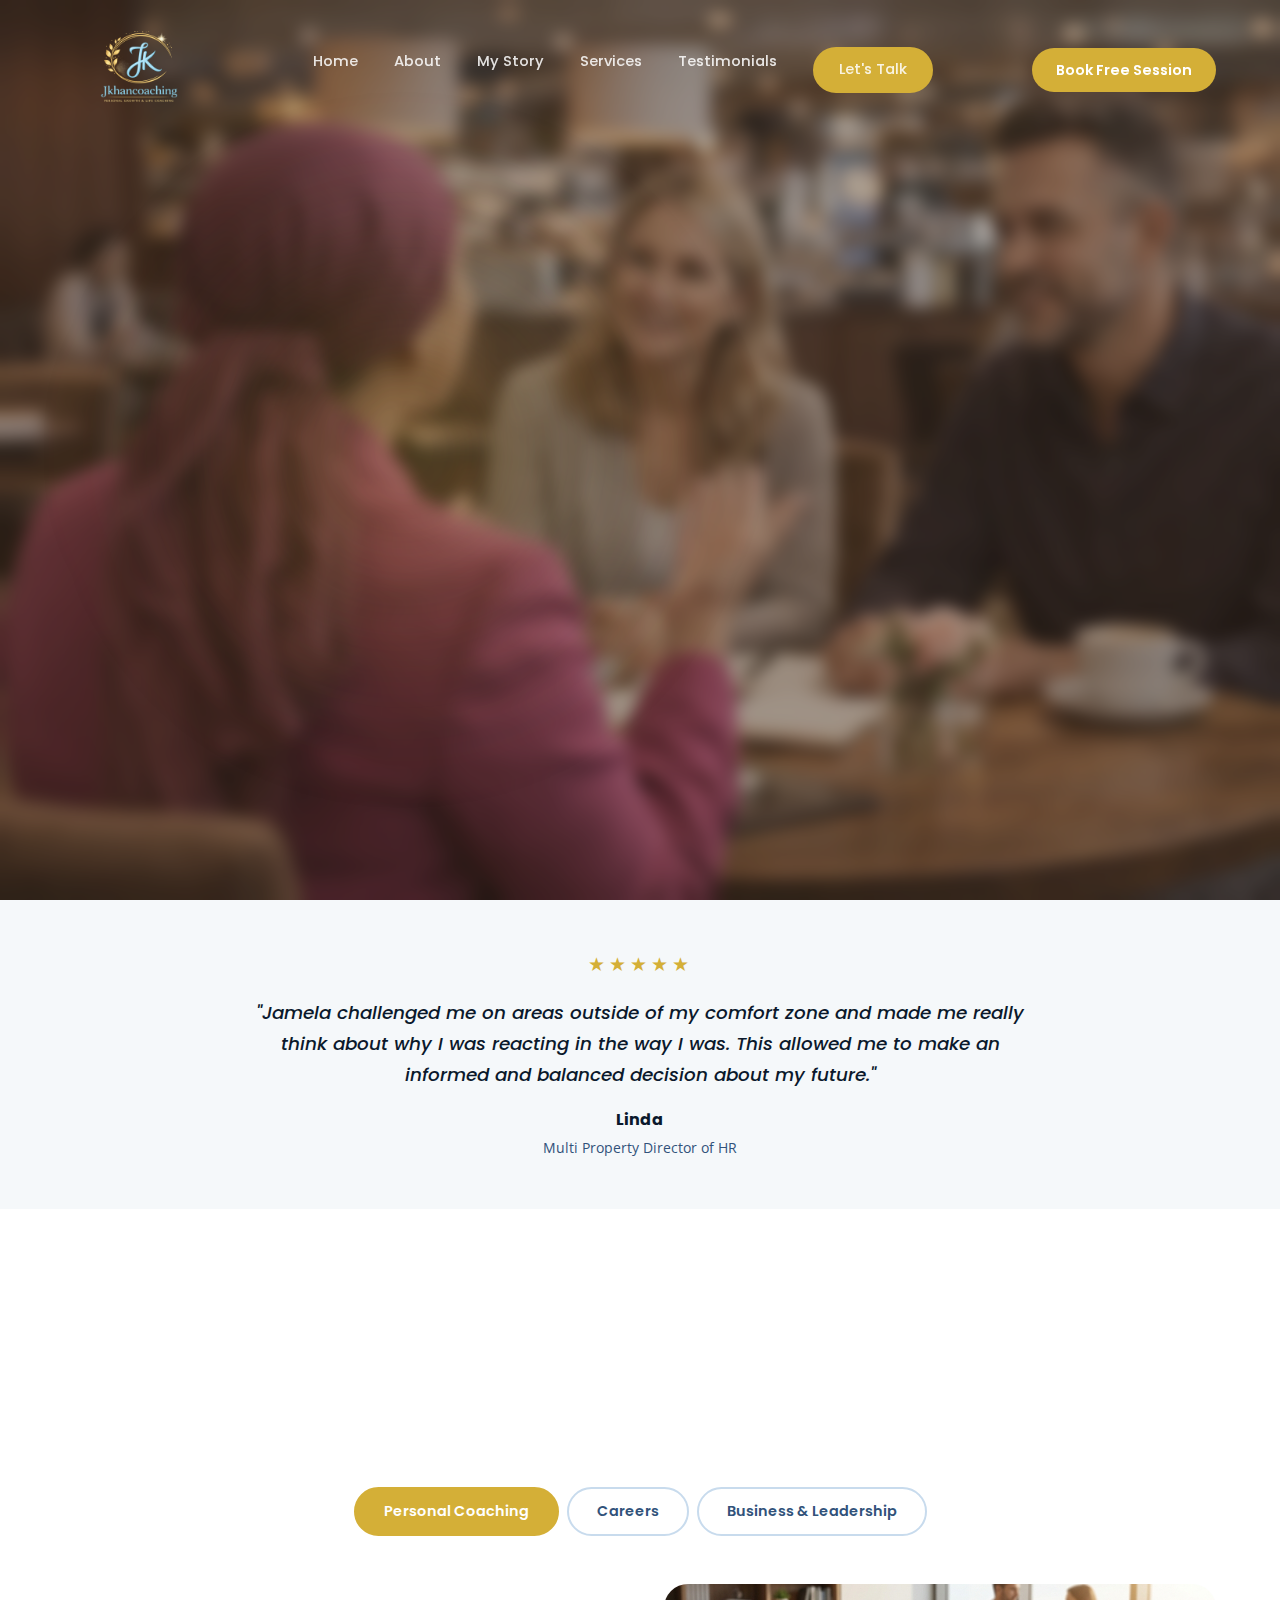
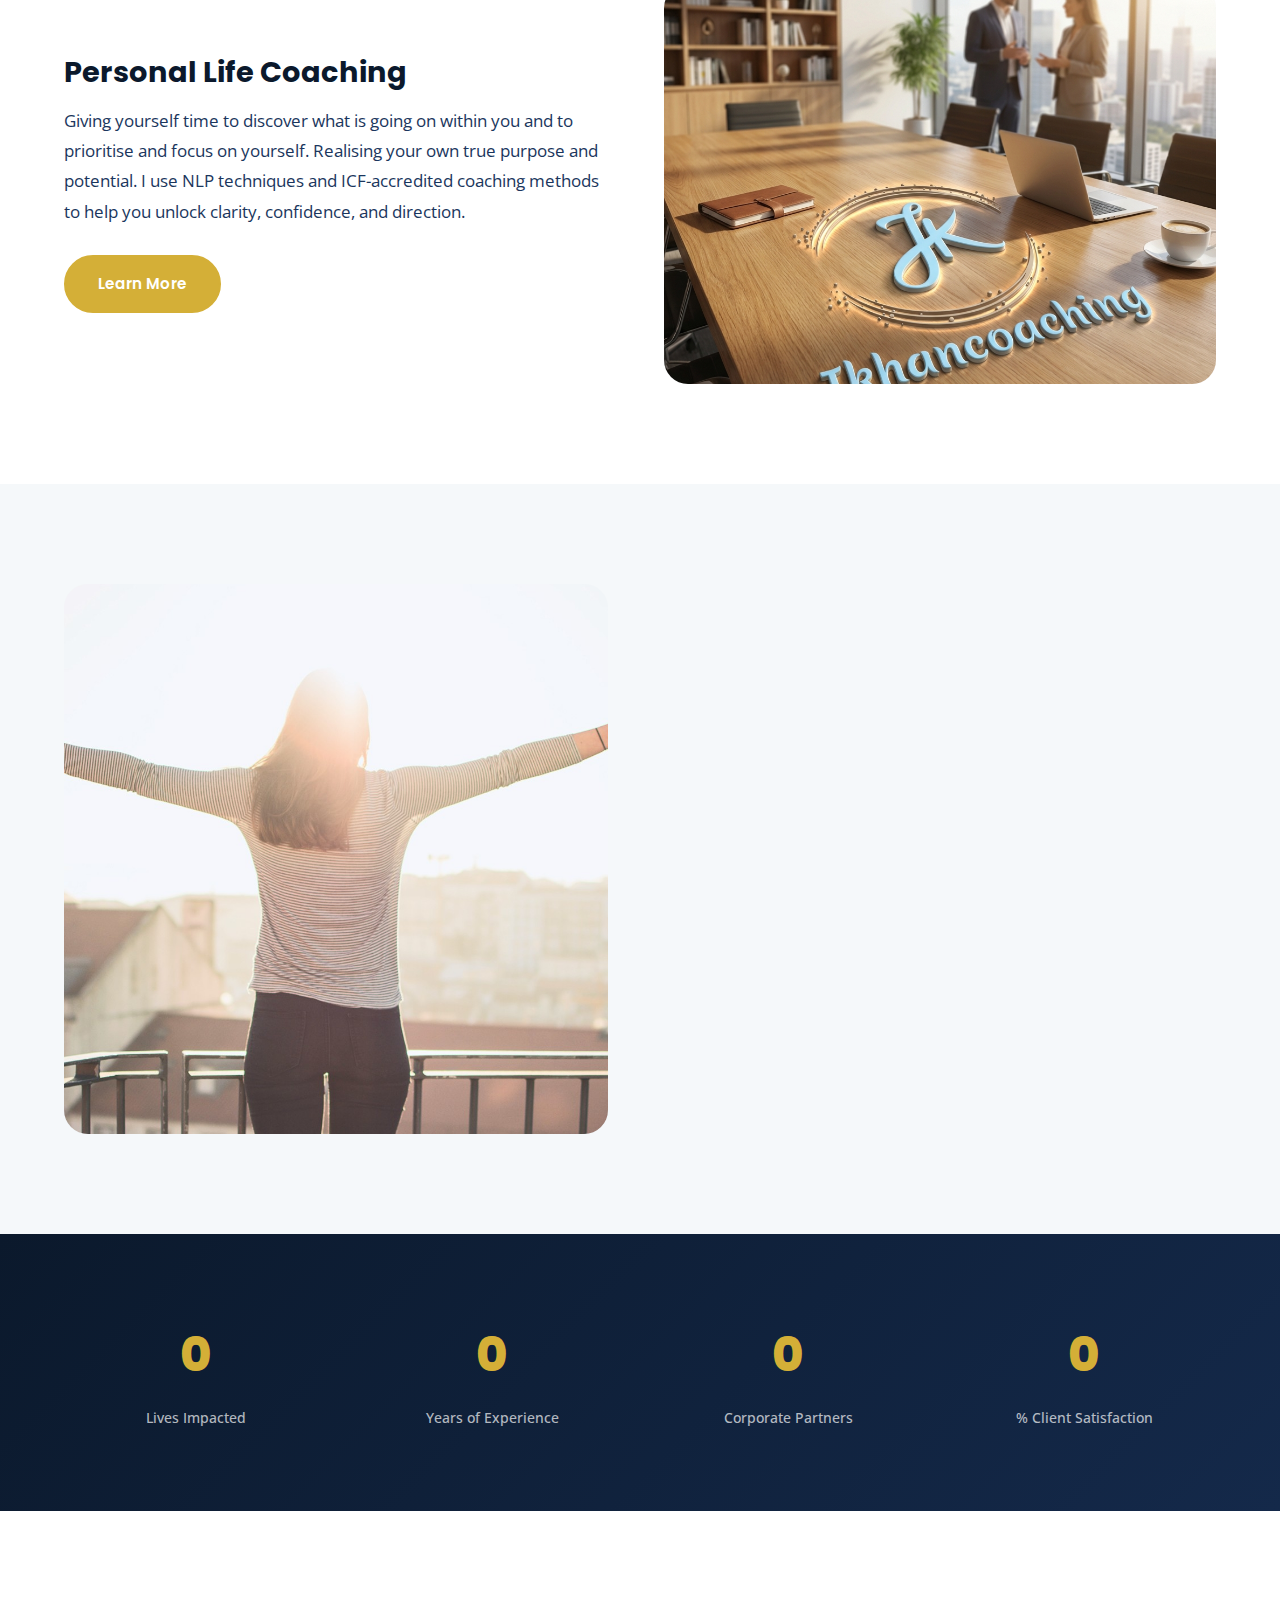
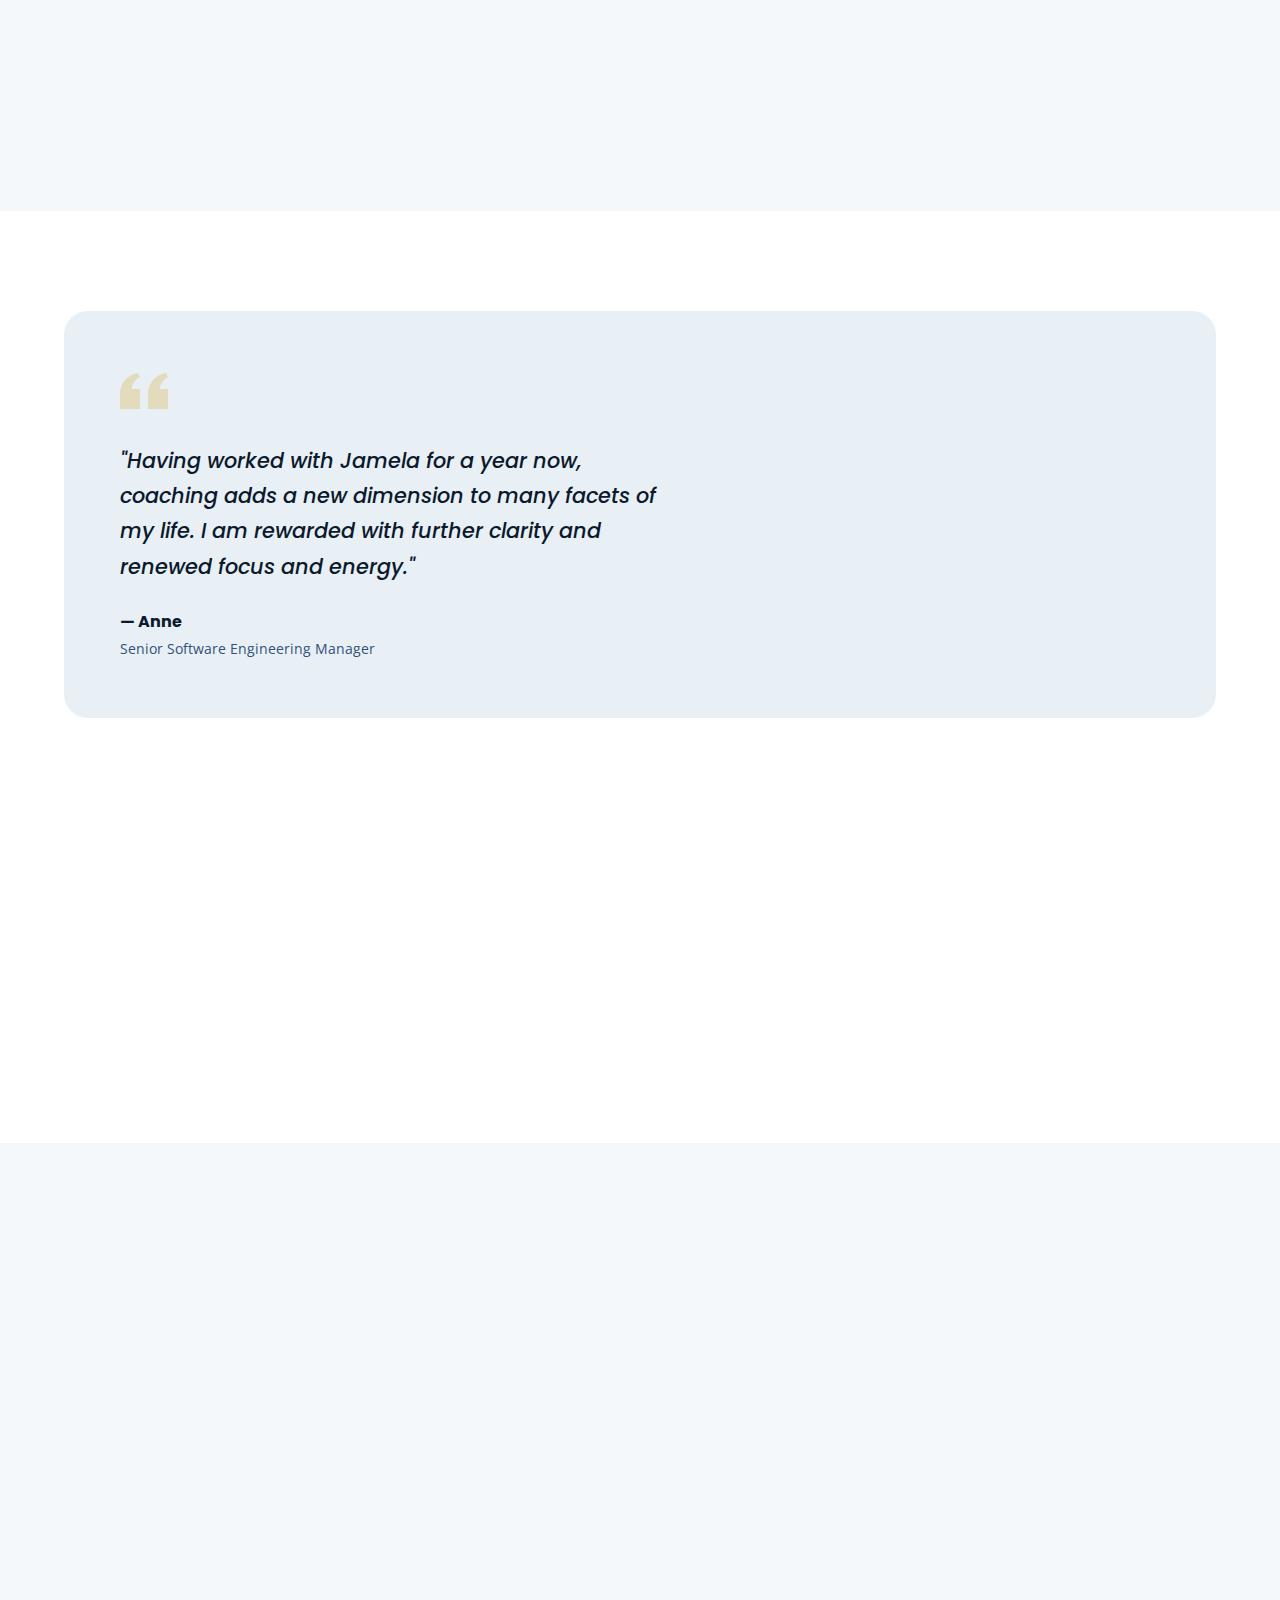
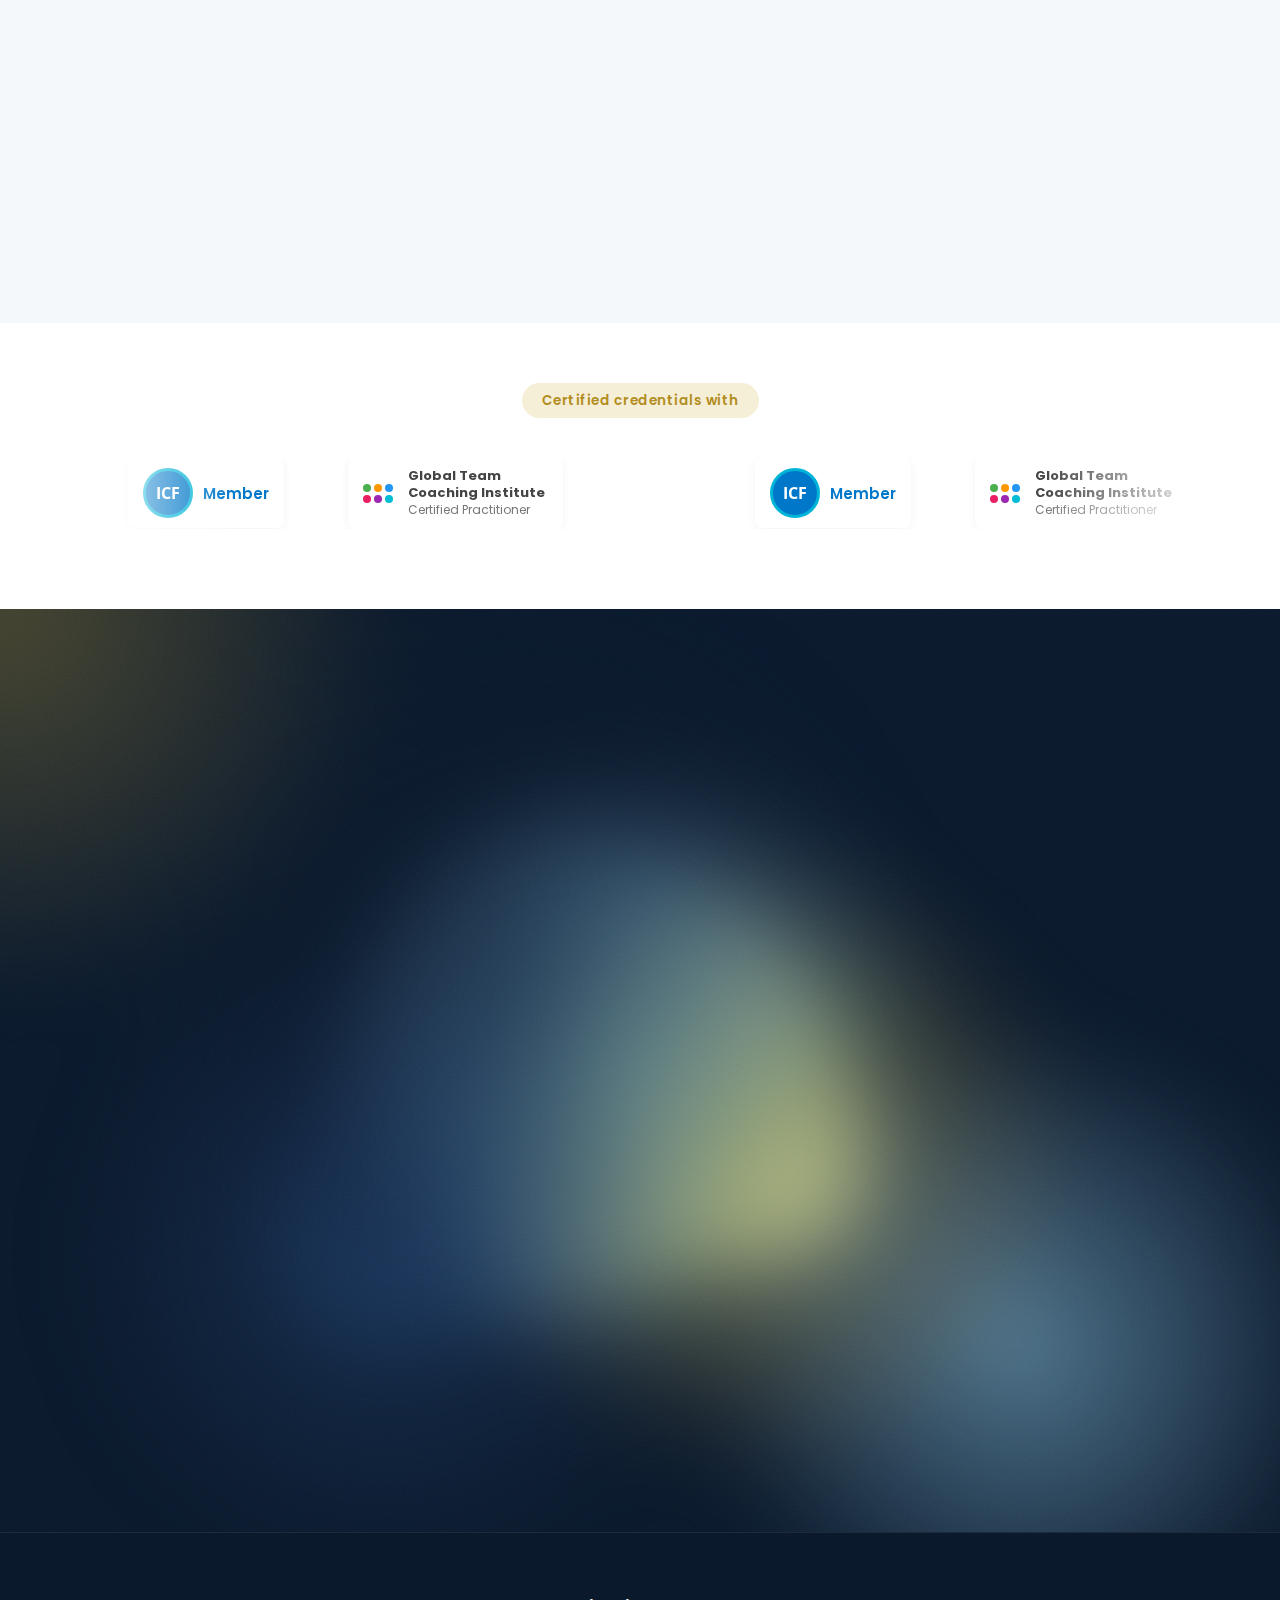
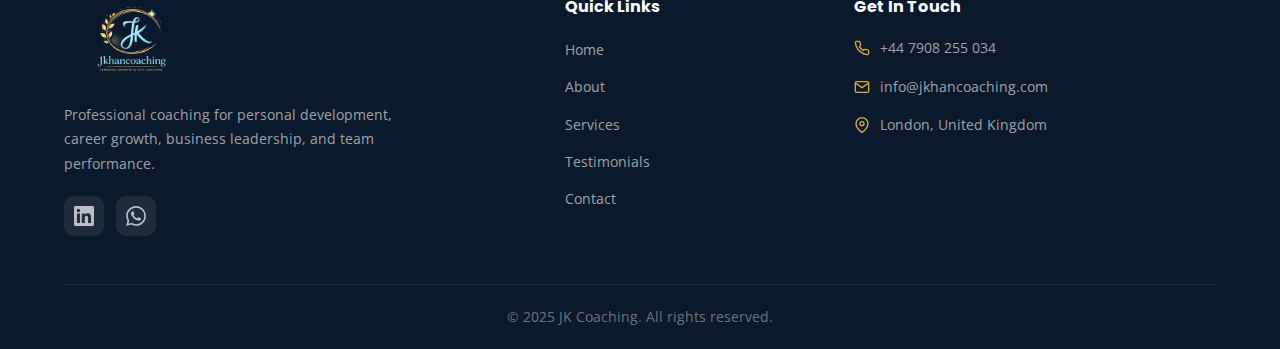
<file: index.html>
<!DOCTYPE html>
<html lang="en">

<head>
  <meta charset="UTF-8">
  <meta name="viewport" content="width=device-width, initial-scale=1.0">
  <title>JK Coaching | Jamela Khan Coaching Services</title>
  <meta name="description"
    content="Jamela Khan Coaching Services – Professional coaching for personal development, career growth, business leadership, and team performance. ICF accredited coach based in London.">
  <meta property="og:title" content="JK Coaching | Jamela Khan Coaching Services">
  <meta property="og:description"
    content="Jamela Khan Coaching Services – Professional coaching for personal development, career growth, business leadership, and team performance. ICF accredited coach based in London.">
  <link rel="canonical" href="https://jkhancoaching.com/">
  <link rel="preconnect" href="https://fonts.googleapis.com">
  <link rel="preconnect" href="https://fonts.gstatic.com" crossorigin>
  <link
    href="https://fonts.googleapis.com/css2?family=Poppins:wght@300;400;500;600;700;800&family=Open+Sans:wght@300;400;500;600;700&display=swap"
    rel="stylesheet">
  <link rel="stylesheet" href="style.css">
  <link rel="icon" type="image/png" href="images/favicon.png">
  <link rel="apple-touch-icon" href="images/apple-touch-icon.png">
  <meta name="keywords"
    content="coaching, life coaching, career coaching, business coaching, leadership coaching, NLP, Jamela Khan, London">
  <meta name="author" content="Jamela Khan">
  <meta property="og:image" content="images/logo_on_table.png">
</head>

<body>

  <!-- ===================== NAVBAR ===================== -->
  <nav class="navbar" id="navbar">
    <div class="nav-container">
      <a href="#" class="nav-logo">
        <img src="images/brand_logo.png" alt="JK Coaching Logo" />
      </a>
      <ul class="nav-links" id="nav-links">
        <li><a href="index.html#home">Home</a></li>
        <li><a href="about.html">About</a></li>
        <li><a href="mystory.html">My Story</a></li>
        <li><a href="services.html">Services</a></li>
        <li><a href="index.html#testimonials">Testimonials</a></li>
        <li><a href="#contact" class="btn btn-primary" style="padding: 0.5rem 1.5rem;">Let's Talk</a></li>
      </ul>
      <a href="https://wa.me/447908255034" class="nav-cta" target="_blank" rel="noopener">Book Free Session</a>
      <button class="nav-toggle" id="nav-toggle" aria-label="Toggle menu">
        <span></span><span></span><span></span>
      </button>
    </div>
  </nav>

  <!-- ===================== HERO ===================== -->
  <section class="hero" id="home">
    <div class="hero-bg">
      <video autoplay muted loop playsinline class="hero-video">
        <source src="images/hero_video.mp4" type="video/mp4">
      </video>
      <div class="hero-overlay video-blur"></div>
    </div>
    <div class="hero-content">
      <h1 class="hero-title animate-reveal">Make a positive change in your life today</h1>
      <p class="hero-subtitle animate-reveal delay-100">I am a businesswoman and entrepreneur passionate about helping
        people with their careers,
        personal development, and business growth. Discover your true potential through expert coaching.</p>
      <div class="hero-buttons animate-reveal delay-200">
        <a href="https://wa.me/447908255034" class="btn btn-primary" target="_blank" rel="noopener">Contact Me</a>
        <a href="#about" class="btn btn-secondary">Who I Am</a>
      </div>
      <div class="hero-trust">
        <span class="trust-text">Trusted by thousands of clients</span>
        <div class="trust-avatars">
          <img src="images/zkkGpvCa9ufRPx7j30gGLK05FQg.jpg" alt="Client" loading="lazy">
          <img src="images/qjwgTMm2NrXNlz0RjFAQTCt7VI.jpg" alt="Client" loading="lazy">
          <img src="images/eSnj6qrPpeuZNlNSopx1s9umbOg.jpg" alt="Client" loading="lazy">
          <img src="images/JDdyDmHKYqwDR8HCh1KsbGDrBc.jpg" alt="Client" loading="lazy">
          <img src="images/reB5ZeTMnvN7V4HRRs4Rlgpxg.jpg" alt="Client" loading="lazy">
        </div>
      </div>
    </div>
  </section>

  <!-- ===================== TESTIMONIAL MARQUEE ===================== -->
  <section class="testimonial-marquee">
    <div class="marquee-card">
      <div class="stars">★★★★★</div>
      <blockquote>"Jamela challenged me on areas outside of my comfort zone and made me really think about why I was
        reacting in the way I was. This allowed me to make an informed and balanced decision about my future."
      </blockquote>
      <div class="marquee-author">
        <strong>Linda</strong>
        <span>Multi Property Director of HR</span>
      </div>
    </div>
  </section>

  <!-- ===================== SERVICES / PROGRAMS ===================== -->
  <section class="services" id="services">
    <div class="container">
      <div class="section-header">
        <span class="section-tag">Services</span>
        <h2>I can help you in different situations</h2>
        <p>Whether it's personal development, career progression, or leadership coaching — I provide tailored support to
          help you succeed.</p>
      </div>

      <div class="services-tabs">
        <button class="tab-btn active" data-tab="0">Personal Coaching</button>
        <button class="tab-btn" data-tab="1">Careers</button>
        <button class="tab-btn" data-tab="2">Business & Leadership</button>
      </div>

      <div class="services-content">
        <div class="service-panel active" data-panel="0">
          <div class="service-info">
            <h3>Personal Life Coaching</h3>
            <p>Giving yourself time to discover what is going on within you and to prioritise and focus on yourself.
              Realising your own true purpose and potential. I use NLP techniques and ICF-accredited coaching methods to
              help you unlock clarity, confidence, and direction.</p>
            <a href="https://wa.me/447908255034" class="btn btn-primary" target="_blank" rel="noopener">Learn More</a>
          </div>
          <div class="service-image">
            <img src="images/logo_on_table.png" alt="JK Coaching - Personal Life Coaching" loading="lazy">
          </div>
        </div>
        <div class="service-panel" data-panel="1">
          <div class="service-info">
            <h3>Careers Coaching</h3>
            <p>Is your career the most important thing to you? Whether you're looking for your next challenge, making a
              career change, or seeking professional development — I'll guide you towards success with practical
              strategies and accountability.</p>
            <a href="https://wa.me/447908255034" class="btn btn-primary" target="_blank" rel="noopener">Learn More</a>
          </div>
          <div class="service-image">
            <img src="images/nmVhBgbqHNZ6Uj9nYHk30Rhu9vM.jpg" alt="Careers coaching" loading="lazy">
          </div>
        </div>
        <div class="service-panel" data-panel="2">
          <div class="service-info">
            <h3>Business & Leadership Coaching</h3>
            <p>Do you need to work harder at your business to make it a success? I'll help you get back on track and
              fulfil your goals and aspirations. Leaders who adopt a coaching style create positive workplace
              environments and increase staff retention and productivity.</p>
            <a href="https://wa.me/447908255034" class="btn btn-primary" target="_blank" rel="noopener">Learn More</a>
          </div>
          <div class="service-image">
            <img src="images/WibFuJoIXiPJPvcLcHFLrJ7Soo.jpg" alt="Business coaching" loading="lazy">
          </div>
        </div>
      </div>
    </div>
  </section>

  <!-- ===================== BENEFITS ===================== -->
  <section class="benefits">
    <div class="container benefits-grid">
      <div class="benefits-image">
        <img src="images/8coRiIJkg3bBRYCjcaxFxzxNXg.jpg" alt="Coaching benefits" loading="lazy">
      </div>
      <div class="benefits-content">
        <h2>Life coaching benefits</h2>
        <p class="benefits-intro">Coaching provides a safe, transformational space to help you grow and achieve what
          matters most.</p>
        <div class="benefits-list">
          <div class="benefit-item">
            <div class="benefit-icon">
              <svg width="24" height="24" viewBox="0 0 24 24" fill="none" stroke="currentColor" stroke-width="2">
                <path d="M22 11.08V12a10 10 0 1 1-5.93-9.14" />
                <polyline points="22 4 12 14.01 9 11.01" />
              </svg>
            </div>
            <div>
              <h4>Clarity & Direction</h4>
              <p>Identify the steps you need to take to achieve your goals and discover your true purpose.</p>
            </div>
          </div>
          <div class="benefit-item">
            <div class="benefit-icon">
              <svg width="24" height="24" viewBox="0 0 24 24" fill="none" stroke="currentColor" stroke-width="2">
                <path d="M22 11.08V12a10 10 0 1 1-5.93-9.14" />
                <polyline points="22 4 12 14.01 9 11.01" />
              </svg>
            </div>
            <div>
              <h4>Confidence & Self-esteem</h4>
              <p>Build greater confidence and self-esteem to take on challenges with conviction.</p>
            </div>
          </div>
          <div class="benefit-item">
            <div class="benefit-icon">
              <svg width="24" height="24" viewBox="0 0 24 24" fill="none" stroke="currentColor" stroke-width="2">
                <path d="M22 11.08V12a10 10 0 1 1-5.93-9.14" />
                <polyline points="22 4 12 14.01 9 11.01" />
              </svg>
            </div>
            <div>
              <h4>Work-life Balance</h4>
              <p>Develop strategies to manage your time and overcome obstacles effectively.</p>
            </div>
          </div>
          <div class="benefit-item">
            <div class="benefit-icon">
              <svg width="24" height="24" viewBox="0 0 24 24" fill="none" stroke="currentColor" stroke-width="2">
                <path d="M22 11.08V12a10 10 0 1 1-5.93-9.14" />
                <polyline points="22 4 12 14.01 9 11.01" />
              </svg>
            </div>
            <div>
              <h4>Stronger Relationships</h4>
              <p>Improve your communication skills and build more meaningful connections.</p>
            </div>
          </div>
        </div>
      </div>
    </div>
  </section>

  <!-- ===================== STATS ===================== -->
  <section class="stats">
    <div class="container stats-grid">
      <div class="stat-item">
        <span class="stat-number" data-target="15000">0</span>
        <span class="stat-label">Lives Impacted</span>
      </div>
      <div class="stat-item">
        <span class="stat-number" data-target="25">0</span>
        <span class="stat-label">Years of Experience</span>
      </div>
      <div class="stat-item">
        <span class="stat-number" data-target="20">0</span>
        <span class="stat-label">Corporate Partners</span>
      </div>
      <div class="stat-item">
        <span class="stat-number" data-target="99">0</span>
        <span class="stat-label">% Client Satisfaction</span>
      </div>
    </div>
  </section>

  <!-- ===================== FEATURED SERVICE ===================== -->
  <section class="featured-service">
    <div class="container featured-grid">
      <div class="featured-image">
        <img src="images/empowering_women_shine.png" alt="Empowering Women" loading="lazy" class="img-top-focus">
      </div>
      <div class="featured-content">
        <div class="featured-tags">
          <span class="tag">Empowering Women</span>
          <span class="tag">Team Coaching</span>
        </div>
        <h2>Empowering Women to Shine</h2>
        <p>Challenging stereotypes and empowering women to shine in their own light. I help you focus on your unique
          style and improve your career and leadership skills. I coach leaders and teams using Systemic Coaching Theory
          — improving collaboration, communication, and working towards a common purpose.</p>
        <a href="https://wa.me/447908255034" class="btn btn-primary" target="_blank" rel="noopener">Learn More</a>
      </div>
    </div>
  </section>

  <!-- ===================== SERVICE CARDS ===================== -->
  <section class="service-cards" id="services">
    <div class="container">
      <div class="section-header">
        <span class="section-tag">Services</span>
        <h2>I can help you in different situations</h2>
        <p>Expert coaching tailored to your needs, built on decades of experience and genuine care for your growth.</p>
      </div>
      <div class="cards-grid">
        <!-- Card 1: Individual -->
        <a href="https://wa.me/447908255034" class="card" target="_blank" rel="noopener">
          <div class="card-image">
            <img src="images/9MBsqauSv9SW6iIMrlXiiNCzTk_2.jpg" alt="Individual Coaching" loading="lazy">
          </div>
          <div class="card-content">
            <h4>Individual - Coaching</h4>
            <p>Giving yourself time to discover what is going on within you and to prioritise and focus on yourself.
            </p>
            <span class="card-link">Learn More <svg width="16" height="16" viewBox="0 0 24 24" fill="none"
                stroke="currentColor" stroke-width="2">
                <path d="M5 12h14M12 5l7 7-7 7" />
              </svg></span>
          </div>
        </a>

        <!-- Card 2: Careers -->
        <a href="https://wa.me/447908255034" class="card" target="_blank" rel="noopener">
          <div class="card-image">
            <img src="images/nmVhBgbqHNZ6Uj9nYHk30Rhu9vM.jpg" alt="Careers Coaching" loading="lazy">
          </div>
          <div class="card-content">
            <h4>Careers Coaching</h4>
            <p>Is your career the most important thing to you? Do you want to reach to your full potential and create
              your own success?</p>
            <span class="card-link">Learn More <svg width="16" height="16" viewBox="0 0 24 24" fill="none"
                stroke="currentColor" stroke-width="2">
                <path d="M5 12h14M12 5l7 7-7 7" />
              </svg></span>
          </div>
        </a>

        <!-- Card 3: Business -->
        <a href="https://wa.me/447908255034" class="card" target="_blank" rel="noopener">
          <div class="card-image">
            <img src="images/WibFuJoIXiPJPvcLcHFLrJ7Soo_2.jpg" alt="Business Coaching" loading="lazy">
          </div>
          <div class="card-content">
            <h4>Business Coaching</h4>
            <p>Do you need to work harder at your business to make it a success? Have you lost the clarity and
              direction?</p>
            <span class="card-link">Learn More <svg width="16" height="16" viewBox="0 0 24 24" fill="none"
                stroke="currentColor" stroke-width="2">
                <path d="M5 12h14M12 5l7 7-7 7" />
              </svg></span>
          </div>
        </a>

        <!-- Card 4: Empowering Women -->
        <a href="https://wa.me/447908255034" class="card" target="_blank" rel="noopener">
          <div class="card-image">
            <img src="images/empowering_women_portrait.png" alt="Empowering Women" loading="lazy" class="img-top-focus">
          </div>
          <div class="card-content">
            <h4>Empowering Women</h4>
            <p>Challenging the stereotypes. Empowering women to shine in their own light and improve leadership skills.
            </p>
            <span class="card-link">Learn More <svg width="16" height="16" viewBox="0 0 24 24" fill="none"
                stroke="currentColor" stroke-width="2">
                <path d="M5 12h14M12 5l7 7-7 7" />
              </svg></span>
          </div>
        </a>

        <!-- Card 5: Team Coaching -->
        <a href="https://wa.me/447908255034" class="card" target="_blank" rel="noopener">
          <div class="card-image">
            <img src="images/cra3qiuAAMJpyKTNGVz8sgQ4RM.jpg" alt="Team Coaching" loading="lazy">
          </div>
          <div class="card-content">
            <h4>Team Coaching</h4>
            <p>I coach leaders and teams using the Systemic Coaching Theory which is based on the model that individuals
              are capable.</p>
            <span class="card-link">Learn More <svg width="16" height="16" viewBox="0 0 24 24" fill="none"
                stroke="currentColor" stroke-width="2">
                <path d="M5 12h14M12 5l7 7-7 7" />
              </svg></span>
          </div>
        </a>

        <!-- Card 6: Coaching Leaders -->
        <a href="https://wa.me/447908255034" class="card" target="_blank" rel="noopener">
          <div class="card-image">
            <img src="images/6MNkwt1bDSNS7Nl07udIPwP9d7E.jpg" alt="Coaching Leaders" loading="lazy">
          </div>
          <div class="card-content">
            <h4>Coaching Leaders</h4>
            <p>Can have huge benefits for the organisation. Leaders who have a Coaching Leadership style create positive
              workplace environments.</p>
            <span class="card-link">Learn More <svg width="16" height="16" viewBox="0 0 24 24" fill="none"
                stroke="currentColor" stroke-width="2">
                <path d="M5 12h14M12 5l7 7-7 7" />
              </svg></span>
          </div>
        </a>
      </div>
    </div>
  </section>

  <!-- ===================== TESTIMONIALS ===================== -->
  <section class="testimonials" id="testimonials">
    <div class="container">
      <div class="testimonial-featured">
        <div class="testimonial-quote">
          <svg class="quote-icon" width="48" height="48" viewBox="0 0 24 24" fill="currentColor">
            <path
              d="M14.017 21v-7.391c0-5.704 3.731-9.57 8.983-10.609l.995 2.151c-2.432.917-3.995 3.638-3.995 5.849h4v10h-9.983zm-14.017 0v-7.391c0-5.704 3.731-9.57 8.983-10.609l.995 2.151c-2.432.917-3.995 3.638-3.995 5.849h4v10h-9.983z" />
          </svg>
          <blockquote>"Having worked with Jamela for a year now, coaching adds a new dimension to many facets of my
            life. I am rewarded with further clarity and renewed focus and energy."</blockquote>
          <div class="testimonial-author">
            <strong>— Anne</strong>
            <span>Senior Software Engineering Manager</span>
          </div>
        </div>
        <div class="testimonial-portrait">
          <img src="images/qWx3YMAjh2a0I9zDiMNwwZyQEXo.jpg" alt="Client portrait" loading="lazy">
        </div>
      </div>

      <div class="testimonials-grid">
        <div class="testimonial-card">
          <div class="stars">★★★★★</div>
          <p>"Jamela made the coaching process simple and easy. She allowed me to have confidence in bettering myself. I
            felt I was in the right hands to make progress."</p>
          <div class="testimonial-author">
            <strong>Majid</strong>
            <span>QA Site Manager (UK)</span>
          </div>
        </div>
        <div class="testimonial-card">
          <div class="stars">★★★★★</div>
          <p>"Jamela challenged me on areas outside of my comfort zone and made me really think about why I was reacting
            in the way I was. This allowed me to make an informed and balanced decision about my future."</p>
          <div class="testimonial-author">
            <strong>Linda</strong>
            <span>Multi Property Director of HR</span>
          </div>
        </div>
      </div>
    </div>
  </section>

  <!-- ===================== ABOUT ===================== -->
  <section class="about" id="about">
    <div class="container about-grid">
      <div class="about-content">
        <span class="section-tag">Let me introduce</span>
        <h2>Jamela Khan</h2>
        <p>I help individuals and teams overcome challenges and unlock their full potential. With over 25 years of
          experience in business, education, and coaching, I combine NLP techniques with ICF-accredited methods to
          empower clients to achieve personal growth, career success, and leadership excellence.</p>
        <p>I have coached over 15,000 people and worked with corporate teams, business leaders, and individuals across
          the UK and internationally. My approach is warm, direct, and results-driven.</p>
        <a href="https://wa.me/447908255034" class="btn btn-primary" target="_blank" rel="noopener">About Me</a>
        <div class="about-signature">
          <span class="signature">Jamela Khan</span>
          <span class="signature-title">ICF Accredited Coach & NLP Practitioner</span>
        </div>
      </div>
      <div class="about-portrait">
        <img src="images/about_profile.jpeg" alt="Jamela Khan" loading="lazy">
        <span class="portrait-caption">ICF Accredited Coach & NLP Practitioner</span>
      </div>
    </div>
  </section>

  <!-- ===================== CERTIFICATES ===================== -->
  <section class="certificates">
    <div class="container">
      <span class="section-tag center">Certified credentials with</span>
      <div class="cert-marquee" style="margin-top: 40px;">
        <div class="cert-track" style="display: flex; align-items: center; gap: 4rem;">
          <!-- Items -->
          <img src="images/cert_icf.svg" alt="ICF" loading="lazy"
            style="height: 60px; width: auto; object-fit: contain;">

          <div
            style="display: flex; align-items: center; gap: 10px; background: white; padding: 10px 15px; border-radius: 8px; box-shadow: 0 2px 10px rgba(0,0,0,0.05);">
            <div
              style="width: 50px; height: 50px; border-radius: 50%; background: #0077c8; color: white; display:flex; align-items:center; justify-content:center; font-weight:bold; font-size: 16px; border: 3px solid #00b4d8;">
              ICF</div>
            <span
              style="color: #0077c8; font-weight: 600; font-size: 15px; font-family: var(--font-heading);">Member</span>
          </div>

          <div
            style="display: flex; align-items: center; gap: 15px; background: white; padding: 10px 15px; border-radius: 8px; box-shadow: 0 2px 10px rgba(0,0,0,0.05);">
            <div style="display:grid; grid-template-columns: repeat(3, 8px); gap: 3px;">
              <div style="width:8px; height:8px; background:#4CAF50; border-radius:50%;"></div>
              <div style="width:8px; height:8px; background:#FF9800; border-radius:50%;"></div>
              <div style="width:8px; height:8px; background:#2196F3; border-radius:50%;"></div>
              <div style="width:8px; height:8px; background:#E91E63; border-radius:50%;"></div>
              <div style="width:8px; height:8px; background:#9C27B0; border-radius:50%;"></div>
              <div style="width:8px; height:8px; background:#00BCD4; border-radius:50%;"></div>
            </div>
            <span
              style="color: #444; font-size: 13px; font-weight: bold; max-width: 140px; line-height: 1.3; font-family: var(--font-heading);">Global
              Team Coaching Institute<br><span style="font-weight: normal; color:#777; font-size: 12px;">Certified
                Practitioner</span></span>
          </div>

          <img src="images/cert_new_level.png" alt="New Level Results" loading="lazy"
            style="height: 60px; width: auto; object-fit: contain;">

          <!-- Duplicate for seamless loop -->
          <img src="images/cert_icf.svg" alt="ICF" loading="lazy"
            style="height: 60px; width: auto; object-fit: contain;">

          <div
            style="display: flex; align-items: center; gap: 10px; background: white; padding: 10px 15px; border-radius: 8px; box-shadow: 0 2px 10px rgba(0,0,0,0.05);">
            <div
              style="width: 50px; height: 50px; border-radius: 50%; background: #0077c8; color: white; display:flex; align-items:center; justify-content:center; font-weight:bold; font-size: 16px; border: 3px solid #00b4d8;">
              ICF</div>
            <span
              style="color: #0077c8; font-weight: 600; font-size: 15px; font-family: var(--font-heading);">Member</span>
          </div>

          <div
            style="display: flex; align-items: center; gap: 15px; background: white; padding: 10px 15px; border-radius: 8px; box-shadow: 0 2px 10px rgba(0,0,0,0.05);">
            <div style="display:grid; grid-template-columns: repeat(3, 8px); gap: 3px;">
              <div style="width:8px; height:8px; background:#4CAF50; border-radius:50%;"></div>
              <div style="width:8px; height:8px; background:#FF9800; border-radius:50%;"></div>
              <div style="width:8px; height:8px; background:#2196F3; border-radius:50%;"></div>
              <div style="width:8px; height:8px; background:#E91E63; border-radius:50%;"></div>
              <div style="width:8px; height:8px; background:#9C27B0; border-radius:50%;"></div>
              <div style="width:8px; height:8px; background:#00BCD4; border-radius:50%;"></div>
            </div>
            <span
              style="color: #444; font-size: 13px; font-weight: bold; max-width: 140px; line-height: 1.3; font-family: var(--font-heading);">Global
              Team Coaching Institute<br><span style="font-weight: normal; color:#777; font-size: 12px;">Certified
                Practitioner</span></span>
          </div>

          <img src="images/cert_new_level.png" alt="New Level Results" loading="lazy"
            style="height: 60px; width: auto; object-fit: contain;">
        </div>
      </div>
    </div>
  </section>

  <!-- ===================== CTA ===================== -->
  <section class="cta" id="contact">
    <div class="gradient-bg">
      <svg viewBox="0 0 100vw 100vw" xmlns='http://www.w3.org/2000/svg' class="noiseBg">
        <filter id='noiseFilterBg'>
          <feTurbulence type='fractalNoise' baseFrequency='0.6' stitchTiles='stitch' />
        </filter>
        <rect width='100%' height='100%' preserveAspectRatio="xMidYMid meet" filter='url(#noiseFilterBg)' />
      </svg>
      <svg xmlns="http://www.w3.org/2000/svg" class="svgBlur">
        <defs>
          <filter id="goo">
            <feGaussianBlur in="SourceGraphic" stdDeviation="10" result="blur" />
            <feColorMatrix in="blur" mode="matrix" values="1 0 0 0 0  0 1 0 0 0  0 0 1 0 0  0 0 0 18 -8" result="goo" />
            <feBlend in="SourceGraphic" in2="goo" />
          </filter>
        </defs>
      </svg>
      <div class="gradients-container">
        <div class="g1"></div>
        <div class="g2"></div>
        <div class="g3"></div>
        <div class="g4"></div>
        <div class="g5"></div>
        <div class="interactive"></div>
      </div>
    </div>

    <div class="container cta-content-wrapper">
      <div class="cta-content">
        <img src="images/logo_on_table.png" alt="JK Coaching Logo on Table"
          style="max-width: 300px; margin: 0 auto 30px auto; display: block; border-radius: 12px; box-shadow: var(--shadow);"
          class="animate-on-scroll delay-100">
        <h2 style="margin-bottom: 20px;">Ready to take the first step?</h2>
        <p style="margin-bottom: 30px;">Book a free coaching session today and discover how professional coaching can
          help
          you reach your goals.</p>
        <div class="cta-buttons">
          <a href="https://wa.me/447908255034" class="btn btn-primary btn-lg" target="_blank" rel="noopener">Book Free
            Session</a>
          <a href="mailto:info@jkhancoaching.com" class="btn btn-secondary btn-lg">Email Me</a>
        </div>
      </div>
    </div>
  </section>

  <!-- ===================== FOOTER ===================== -->
  <footer class="footer">
    <div class="container">
      <div class="footer-grid">
        <div class="footer-brand">
          <a href="#" class="nav-logo footer-logo">
            <img src="images/brand_logo.png" alt="JK Coaching Logo" style="height: 90px; width: auto;" />
          </a>
          <p>Professional coaching for personal development, career growth, business leadership, and team performance.
          </p>
          <div class="footer-social">
            <a href="https://www.linkedin.com/in/jamela-khan-coaching/" target="_blank" rel="noopener"
              aria-label="LinkedIn">
              <svg width="20" height="20" viewBox="0 0 24 24" fill="currentColor">
                <path
                  d="M20.447 20.452h-3.554v-5.569c0-1.328-.027-3.037-1.852-3.037-1.853 0-2.136 1.445-2.136 2.939v5.667H9.351V9h3.414v1.561h.046c.477-.9 1.637-1.85 3.37-1.85 3.601 0 4.267 2.37 4.267 5.455v6.286zM5.337 7.433c-1.144 0-2.063-.926-2.063-2.065 0-1.138.92-2.063 2.063-2.063 1.14 0 2.064.925 2.064 2.063 0 1.139-.925 2.065-2.064 2.065zm1.782 13.019H3.555V9h3.564v11.452zM22.225 0H1.771C.792 0 0 .774 0 1.729v20.542C0 23.227.792 24 1.771 24h20.451C23.2 24 24 23.227 24 22.271V1.729C24 .774 23.2 0 22.222 0h.003z" />
              </svg>
            </a>
            <a href="https://wa.me/447908255034" target="_blank" rel="noopener" aria-label="WhatsApp">
              <svg width="20" height="20" viewBox="0 0 24 24" fill="currentColor">
                <path
                  d="M17.472 14.382c-.297-.149-1.758-.867-2.03-.967-.273-.099-.471-.148-.67.15-.197.297-.767.966-.94 1.164-.173.199-.347.223-.644.075-.297-.15-1.255-.463-2.39-1.475-.883-.788-1.48-1.761-1.653-2.059-.173-.297-.018-.458.13-.606.134-.133.298-.347.446-.52.149-.174.198-.298.298-.497.099-.198.05-.371-.025-.52-.075-.149-.669-1.612-.916-2.207-.242-.579-.487-.5-.669-.51-.173-.008-.371-.01-.57-.01-.198 0-.52.074-.792.372-.272.297-1.04 1.016-1.04 2.479 0 1.462 1.065 2.875 1.213 3.074.149.198 2.096 3.2 5.077 4.487.709.306 1.262.489 1.694.625.712.227 1.36.195 1.871.118.571-.085 1.758-.719 2.006-1.413.248-.694.248-1.289.173-1.413-.074-.124-.272-.198-.57-.347m-5.421 7.403h-.004a9.87 9.87 0 01-5.031-1.378l-.361-.214-3.741.982.998-3.648-.235-.374a9.86 9.86 0 01-1.51-5.26c.001-5.45 4.436-9.884 9.888-9.884 2.64 0 5.122 1.03 6.988 2.898a9.825 9.825 0 012.893 6.994c-.003 5.45-4.437 9.884-9.885 9.884m8.413-18.297A11.815 11.815 0 0012.05 0C5.495 0 .16 5.335.157 11.892c0 2.096.547 4.142 1.588 5.945L.057 24l6.305-1.654a11.882 11.882 0 005.683 1.448h.005c6.554 0 11.89-5.335 11.893-11.893a11.821 11.821 0 00-3.48-8.413z" />
              </svg>
            </a>
          </div>
        </div>
        <div class="footer-links">
          <h4>Quick Links</h4>
          <ul>
            <li><a href="#home">Home</a></li>
            <li><a href="#about">About</a></li>
            <li><a href="#services">Services</a></li>
            <li><a href="#testimonials">Testimonials</a></li>
            <li><a href="#contact">Contact</a></li>
          </ul>
        </div>
        <div class="footer-contact">
          <h4>Get In Touch</h4>
          <ul>
            <li>
              <svg width="16" height="16" viewBox="0 0 24 24" fill="none" stroke="currentColor" stroke-width="2">
                <path
                  d="M22 16.92v3a2 2 0 0 1-2.18 2 19.79 19.79 0 0 1-8.63-3.07 19.5 19.5 0 0 1-6-6 19.79 19.79 0 0 1-3.07-8.67A2 2 0 0 1 4.11 2h3a2 2 0 0 1 2 1.72 12.84 12.84 0 0 0 .7 2.81 2 2 0 0 1-.45 2.11L8.09 9.91a16 16 0 0 0 6 6l1.27-1.27a2 2 0 0 1 2.11-.45 12.84 12.84 0 0 0 2.81.7A2 2 0 0 1 22 16.92z" />
              </svg>
              <a href="tel:+447908255034">+44 7908 255 034</a>
            </li>
            <li>
              <svg width="16" height="16" viewBox="0 0 24 24" fill="none" stroke="currentColor" stroke-width="2">
                <path d="M4 4h16c1.1 0 2 .9 2 2v12c0 1.1-.9 2-2 2H4c-1.1 0-2-.9-2-2V6c0-1.1.9-2 2-2z" />
                <polyline points="22,6 12,13 2,6" />
              </svg>
              <a href="mailto:info@jkhancoaching.com">info@jkhancoaching.com</a>
            </li>
            <li>
              <svg width="16" height="16" viewBox="0 0 24 24" fill="none" stroke="currentColor" stroke-width="2">
                <path d="M21 10c0 7-9 13-9 13s-9-6-9-13a9 9 0 0 1 18 0z" />
                <circle cx="12" cy="10" r="3" />
              </svg>
              <span>London, United Kingdom</span>
            </li>
          </ul>
        </div>
      </div>
      <div class="footer-bottom">
        <p>&copy; 2025 JK Coaching. All rights reserved.</p>
      </div>
    </div>
  </footer>

  <script>
    // ===== Mobile Nav Toggle =====
    const toggle = document.getElementById('nav-toggle');
    const navLinks = document.getElementById('nav-links');
    toggle.addEventListener('click', () => {
      navLinks.classList.toggle('open');
      toggle.classList.toggle('open');
    });
    navLinks.querySelectorAll('a').forEach(a => {
      a.addEventListener('click', () => {
        navLinks.classList.remove('open');
        toggle.classList.remove('open');
      });
    });

    // ===== Sticky Navbar =====
    window.addEventListener('scroll', () => {
      document.getElementById('navbar').classList.toggle('scrolled', window.scrollY > 50);
    });

    // ===== Service Tabs =====
    document.querySelectorAll('.tab-btn').forEach(btn => {
      btn.addEventListener('click', () => {
        document.querySelectorAll('.tab-btn').forEach(b => b.classList.remove('active'));
        document.querySelectorAll('.service-panel').forEach(p => p.classList.remove('active'));
        btn.classList.add('active');
        document.querySelector(`.service-panel[data-panel="${btn.dataset.tab}"]`).classList.add('active');
      });
    });

    // ===== Stat Counter Animation =====
    const statObserver = new IntersectionObserver((entries) => {
      entries.forEach(entry => {
        if (entry.isIntersecting) {
          entry.target.querySelectorAll('.stat-number').forEach(el => {
            const target = parseInt(el.dataset.target);
            const duration = 2000;
            const step = target / (duration / 16);
            let current = 0;
            const timer = setInterval(() => {
              current += step;
              if (current >= target) { current = target; clearInterval(timer); }
              el.textContent = target >= 1000
                ? Math.floor(current).toLocaleString() + '+'
                : Math.floor(current) + (target === 99 ? '%' : '+');
            }, 16);
          });
          statObserver.unobserve(entry.target);
        }
      });
    }, { threshold: 0.5 });
    document.querySelectorAll('.stats-grid').forEach(el => statObserver.observe(el));

    // ===== Slick Scroll Animations =====
    const slickObserver = new IntersectionObserver((entries) => {
      entries.forEach(entry => {
        if (entry.isIntersecting) {
          entry.target.classList.add('is-visible');
          slickObserver.unobserve(entry.target);
        }
      });
    }, { threshold: 0.1, rootMargin: "0px 0px -50px 0px" });

    // Target elements and apply specific slick animations dynamically
    const fadeUpElements = document.querySelectorAll('.section-header, .benefits-content, .about-content, .featured-content, .cta-content');
    fadeUpElements.forEach(el => { el.classList.add('animate-on-scroll'); slickObserver.observe(el); });

    const scaleElements = document.querySelectorAll('.card, .testimonial-card, .about-portrait, .featured-image, .benefit-item');
    scaleElements.forEach((el, index) => {
      el.classList.add('animate-scale-up');
      // Add slight staggered delays based on index for grid items
      if (index % 3 === 1) el.classList.add('delay-100');
      if (index % 3 === 2) el.classList.add('delay-200');
      slickObserver.observe(el);
    });

    // ===== Smooth Scroll =====
    document.querySelectorAll('a[href^="#"]').forEach(a => {
      a.addEventListener('click', e => {
        e.preventDefault();
        const target = document.querySelector(a.getAttribute('href'));
        if (target) {
          target.scrollIntoView({ behavior: 'smooth', block: 'start' });
        }
      });
    });

    // ===== Interactive Gradient =====
    document.addEventListener('DOMContentLoaded', () => {
      const interBubble = document.querySelector('.interactive');
      if (!interBubble) return;
      let curX = 0;
      let curY = 0;
      let tgX = 0;
      let tgY = 0;

      const move = () => {
        curX += (tgX - curX) / 20;
        curY += (tgY - curY) / 20;
        interBubble.style.transform = `translate(${Math.round(curX)}px, ${Math.round(curY)}px)`;
        requestAnimationFrame(move);
      };

      window.addEventListener('mousemove', (event) => {
        const rect = document.getElementById('contact').getBoundingClientRect();
        // Only track if mouse is near or on the CTA section for performance
        if (event.clientY >= rect.top - 500 && event.clientY <= rect.bottom + 500) {
          tgX = event.clientX;
          tgY = event.clientY - rect.top; // Relative to the section
        }
      });

      move();
    });
  </script>
</body>

</html>
</file>
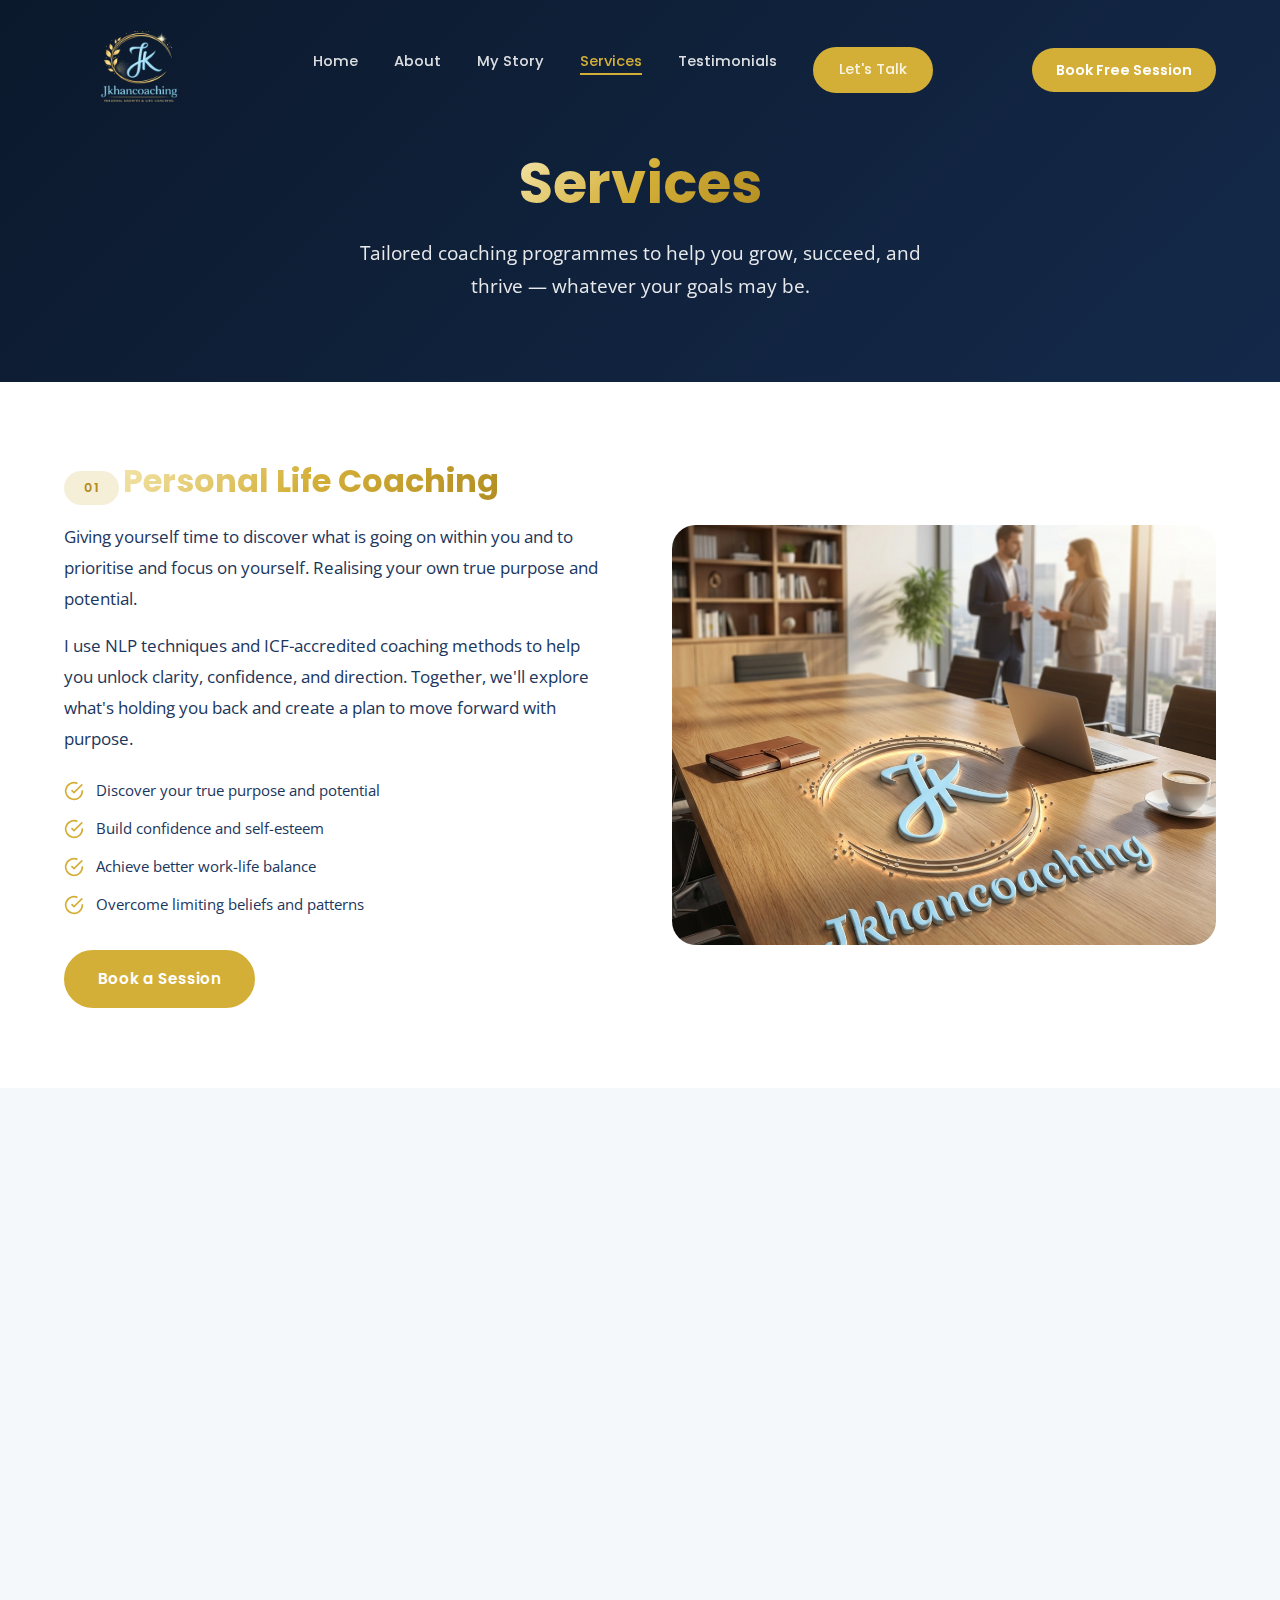
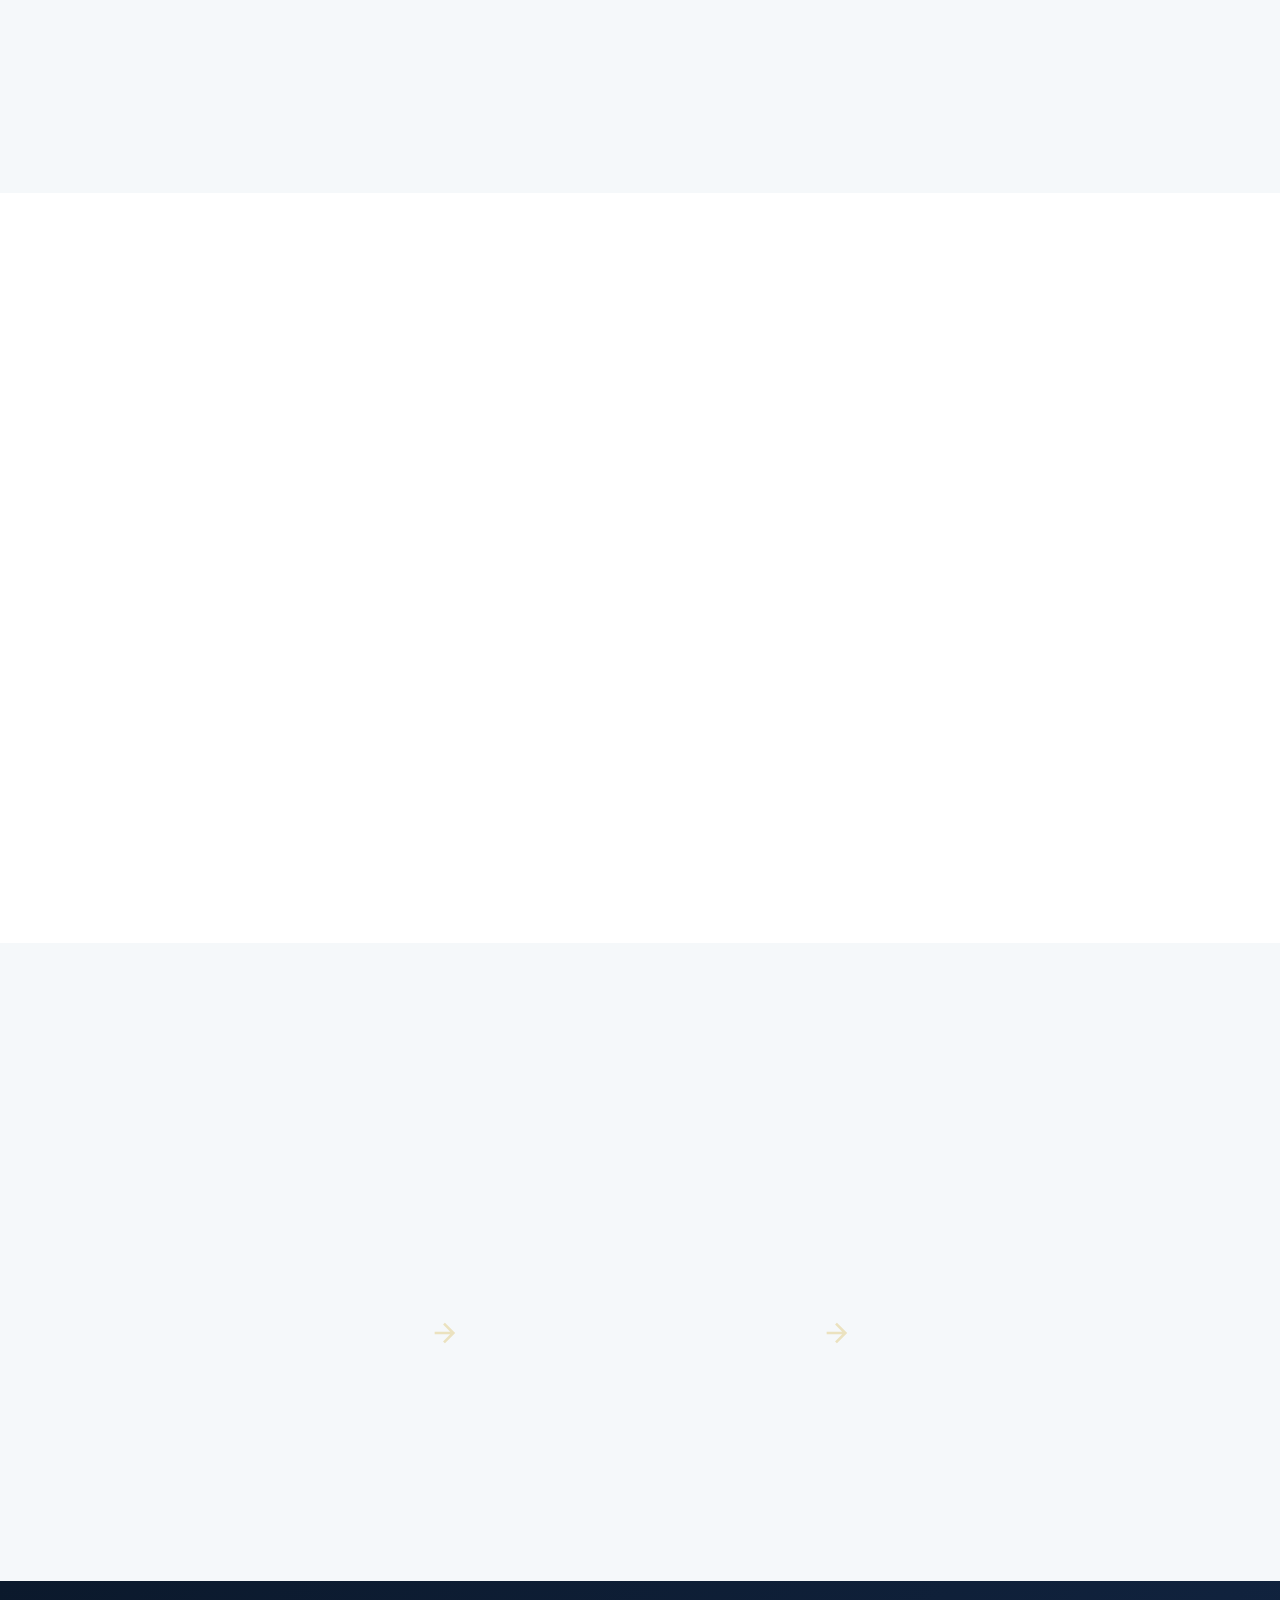
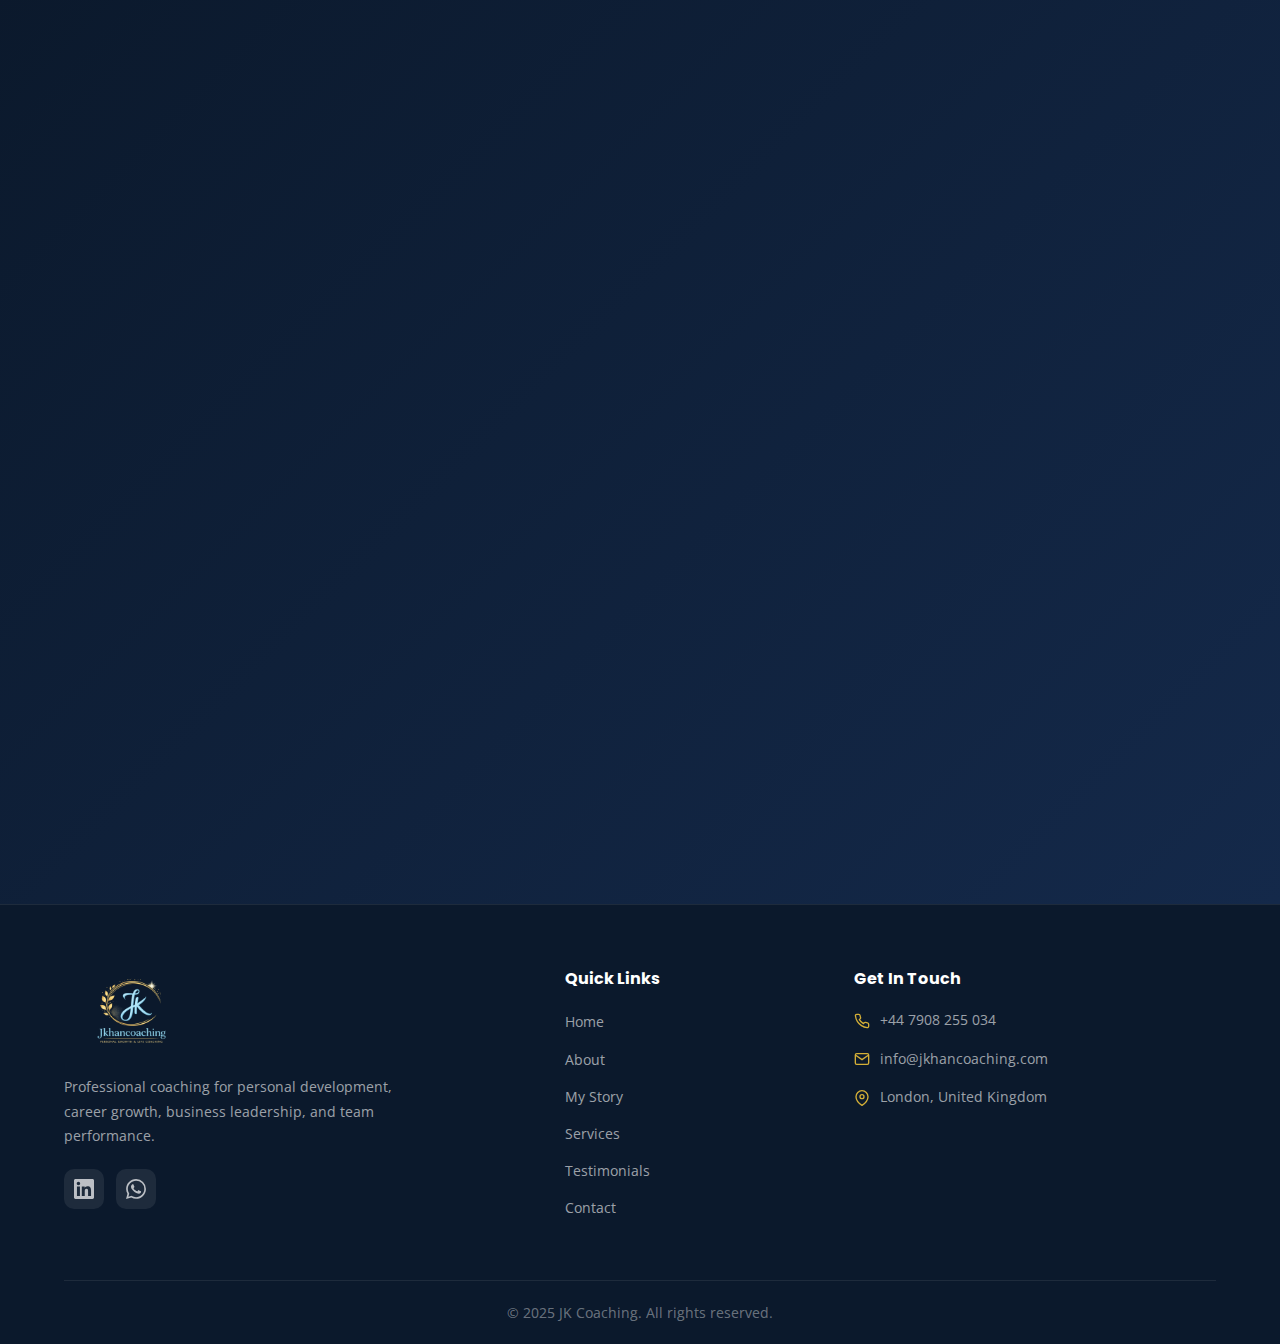
<file: services.html>
<!DOCTYPE html>
<html lang="en">

<head>
    <meta charset="UTF-8">
    <meta name="viewport" content="width=device-width, initial-scale=1.0">
    <title>Services | JK Coaching – Personal, Career & Business Coaching</title>
    <meta name="description"
        content="Explore JK Coaching services: Personal Life Coaching, Career Coaching, and Business & Leadership Coaching. ICF accredited, NLP techniques, tailored to your goals.">
    <meta property="og:title" content="Services | JK Coaching – Personal, Career & Business Coaching">
    <meta property="og:description"
        content="Explore JK Coaching services: Personal Life Coaching, Career Coaching, and Business & Leadership Coaching by Jamela Khan.">
    <link rel="canonical" href="https://jkhancoaching.com/services.html">
    <link rel="preconnect" href="https://fonts.googleapis.com">
    <link rel="preconnect" href="https://fonts.gstatic.com" crossorigin>
    <link
        href="https://fonts.googleapis.com/css2?family=Poppins:wght@300;400;500;600;700;800&family=Open+Sans:wght@300;400;500;600;700&display=swap"
        rel="stylesheet">
    <link rel="stylesheet" href="style.css">
    <link rel="icon" type="image/png" href="images/favicon.png">
    <link rel="apple-touch-icon" href="images/apple-touch-icon.png">
    <meta name="keywords"
        content="life coaching services, career coaching services, business coaching services, leadership development">
    <meta name="author" content="Jamela Khan">
    <meta property="og:image" content="images/logo_on_table.png">
</head>

<body>

    <!-- ===================== NAVBAR ===================== -->
    <nav class="navbar" id="navbar">
        <div class="nav-container">
            <a href="index.html" class="nav-logo">
                <img src="images/brand_logo.png" alt="JK Coaching Logo" />
            </a>
            <ul class="nav-links" id="nav-links">
                <li><a href="index.html#home">Home</a></li>
                <li><a href="about.html">About</a></li>
                <li><a href="mystory.html">My Story</a></li>
                <li><a href="services.html" class="active-link">Services</a></li>
                <li><a href="index.html#testimonials">Testimonials</a></li>
                <li><a href="#contact" class="btn btn-primary" style="padding: 0.5rem 1.5rem;">Let's Talk</a></li>
            </ul>
            <a href="https://wa.me/447908255034" class="nav-cta" target="_blank" rel="noopener">Book Free Session</a>
            <button class="nav-toggle" id="nav-toggle" aria-label="Toggle menu">
                <span></span><span></span><span></span>
            </button>
        </div>
    </nav>

    <!-- ===================== PAGE HEADER ===================== -->
    <section class="page-header blue-gradient-bg" style="padding: 150px 0 80px 0; text-align: center;">
        <div class="container">
            <h1 class="gold-gradient-text" style="font-size: 3.5rem; margin-bottom: 20px;">Services</h1>
            <p style="font-size: 1.2rem; max-width: 600px; margin: 0 auto; opacity: 0.9;">Tailored coaching programmes
                to
                help you grow, succeed, and thrive — whatever your goals may be.</p>
        </div>
    </section>

    <!-- ===================== SERVICE 1: PERSONAL COACHING ===================== -->
    <section class="svc-detail" id="personal">
        <div class="container">
            <div class="svc-detail-grid">
                <div class="svc-detail-content">
                    <span class="section-tag">01</span>
                    <h2>Personal Life Coaching</h2>
                    <p>Giving yourself time to discover what is going on within you and to prioritise and focus on
                        yourself.
                        Realising your own true purpose and potential.</p>
                    <p>I use NLP techniques and ICF-accredited coaching methods to help you unlock clarity, confidence,
                        and
                        direction. Together, we'll explore what's holding you back and create a plan to move forward
                        with purpose.</p>
                    <div class="svc-highlights">
                        <div class="svc-highlight-item">
                            <svg width="20" height="20" viewBox="0 0 24 24" fill="none" stroke="currentColor"
                                stroke-width="2">
                                <path d="M22 11.08V12a10 10 0 1 1-5.93-9.14" />
                                <polyline points="22 4 12 14.01 9 11.01" />
                            </svg>
                            <span>Discover your true purpose and potential</span>
                        </div>
                        <div class="svc-highlight-item">
                            <svg width="20" height="20" viewBox="0 0 24 24" fill="none" stroke="currentColor"
                                stroke-width="2">
                                <path d="M22 11.08V12a10 10 0 1 1-5.93-9.14" />
                                <polyline points="22 4 12 14.01 9 11.01" />
                            </svg>
                            <span>Build confidence and self-esteem</span>
                        </div>
                        <div class="svc-highlight-item">
                            <svg width="20" height="20" viewBox="0 0 24 24" fill="none" stroke="currentColor"
                                stroke-width="2">
                                <path d="M22 11.08V12a10 10 0 1 1-5.93-9.14" />
                                <polyline points="22 4 12 14.01 9 11.01" />
                            </svg>
                            <span>Achieve better work-life balance</span>
                        </div>
                        <div class="svc-highlight-item">
                            <svg width="20" height="20" viewBox="0 0 24 24" fill="none" stroke="currentColor"
                                stroke-width="2">
                                <path d="M22 11.08V12a10 10 0 1 1-5.93-9.14" />
                                <polyline points="22 4 12 14.01 9 11.01" />
                            </svg>
                            <span>Overcome limiting beliefs and patterns</span>
                        </div>
                    </div>
                    <a href="https://wa.me/447908255034" class="btn btn-primary" target="_blank" rel="noopener">Book a
                        Session</a>
                </div>
                <div class="svc-detail-image">
                    <img src="images/logo_on_table.png" alt="JK Coaching – Personal Life Coaching" loading="lazy">
                </div>
            </div>
        </div>
    </section>

    <!-- ===================== SERVICE 2: CAREERS ===================== -->
    <section class="svc-detail svc-detail-alt" id="careers">
        <div class="container">
            <div class="svc-detail-grid svc-detail-reverse">
                <div class="svc-detail-content">
                    <span class="section-tag">02</span>
                    <h2>Careers Coaching</h2>
                    <p>Is your career the most important thing to you? Whether you're looking for your next challenge,
                        making a
                        career change, or seeking professional development — I'll guide you towards success with
                        practical strategies
                        and accountability.</p>
                    <p>Together we'll identify your strengths, clarify your career vision, and create an action plan
                        that gets
                        results. From CV strategy to interview preparation, leadership transitions and beyond.</p>
                    <div class="svc-highlights">
                        <div class="svc-highlight-item">
                            <svg width="20" height="20" viewBox="0 0 24 24" fill="none" stroke="currentColor"
                                stroke-width="2">
                                <path d="M22 11.08V12a10 10 0 1 1-5.93-9.14" />
                                <polyline points="22 4 12 14.01 9 11.01" />
                            </svg>
                            <span>Career change and transition support</span>
                        </div>
                        <div class="svc-highlight-item">
                            <svg width="20" height="20" viewBox="0 0 24 24" fill="none" stroke="currentColor"
                                stroke-width="2">
                                <path d="M22 11.08V12a10 10 0 1 1-5.93-9.14" />
                                <polyline points="22 4 12 14.01 9 11.01" />
                            </svg>
                            <span>Professional development strategy</span>
                        </div>
                        <div class="svc-highlight-item">
                            <svg width="20" height="20" viewBox="0 0 24 24" fill="none" stroke="currentColor"
                                stroke-width="2">
                                <path d="M22 11.08V12a10 10 0 1 1-5.93-9.14" />
                                <polyline points="22 4 12 14.01 9 11.01" />
                            </svg>
                            <span>Interview and leadership preparation</span>
                        </div>
                        <div class="svc-highlight-item">
                            <svg width="20" height="20" viewBox="0 0 24 24" fill="none" stroke="currentColor"
                                stroke-width="2">
                                <path d="M22 11.08V12a10 10 0 1 1-5.93-9.14" />
                                <polyline points="22 4 12 14.01 9 11.01" />
                            </svg>
                            <span>Goal setting and accountability</span>
                        </div>
                    </div>
                    <a href="https://wa.me/447908255034" class="btn btn-primary" target="_blank" rel="noopener">Book a
                        Session</a>
                </div>
                <div class="svc-detail-image">
                    <img src="images/nmVhBgbqHNZ6Uj9nYHk30Rhu9vM.jpg" alt="Careers coaching session" loading="lazy">
                </div>
            </div>
        </div>
    </section>

    <!-- ===================== SERVICE 3: BUSINESS & LEADERSHIP ===================== -->
    <section class="svc-detail" id="business">
        <div class="container">
            <div class="svc-detail-grid">
                <div class="svc-detail-content">
                    <span class="section-tag">03</span>
                    <h2>Business & Leadership Coaching</h2>
                    <p>Do you need to work harder at your business to make it a success? I'll help you get back on track
                        and fulfil
                        your goals and aspirations.</p>
                    <p>Leaders who adopt a coaching style create positive workplace environments and increase staff
                        retention and
                        productivity. I coach leaders and teams using Systemic Coaching Theory — improving
                        collaboration,
                        communication, and working towards a common purpose.</p>
                    <div class="svc-highlights">
                        <div class="svc-highlight-item">
                            <svg width="20" height="20" viewBox="0 0 24 24" fill="none" stroke="currentColor"
                                stroke-width="2">
                                <path d="M22 11.08V12a10 10 0 1 1-5.93-9.14" />
                                <polyline points="22 4 12 14.01 9 11.01" />
                            </svg>
                            <span>Strategic business planning and growth</span>
                        </div>
                        <div class="svc-highlight-item">
                            <svg width="20" height="20" viewBox="0 0 24 24" fill="none" stroke="currentColor"
                                stroke-width="2">
                                <path d="M22 11.08V12a10 10 0 1 1-5.93-9.14" />
                                <polyline points="22 4 12 14.01 9 11.01" />
                            </svg>
                            <span>Leadership development and team coaching</span>
                        </div>
                        <div class="svc-highlight-item">
                            <svg width="20" height="20" viewBox="0 0 24 24" fill="none" stroke="currentColor"
                                stroke-width="2">
                                <path d="M22 11.08V12a10 10 0 1 1-5.93-9.14" />
                                <polyline points="22 4 12 14.01 9 11.01" />
                            </svg>
                            <span>Improved collaboration and communication</span>
                        </div>
                        <div class="svc-highlight-item">
                            <svg width="20" height="20" viewBox="0 0 24 24" fill="none" stroke="currentColor"
                                stroke-width="2">
                                <path d="M22 11.08V12a10 10 0 1 1-5.93-9.14" />
                                <polyline points="22 4 12 14.01 9 11.01" />
                            </svg>
                            <span>Empowering women in leadership</span>
                        </div>
                    </div>
                    <a href="https://wa.me/447908255034" class="btn btn-primary" target="_blank" rel="noopener">Book a
                        Session</a>
                </div>
                <div class="svc-detail-image">
                    <img src="images/WibFuJoIXiPJPvcLcHFLrJ7Soo.jpg" alt="Business and leadership coaching"
                        loading="lazy">
                </div>
            </div>
        </div>
    </section>

    <!-- ===================== HOW IT WORKS ===================== -->
    <section class="how-it-works">
        <div class="container">
            <div class="section-header">
                <span class="section-tag">How It Works</span>
                <h2>Your coaching journey</h2>
                <p>A simple, straightforward process designed to get you results.</p>
            </div>
            <div class="steps-grid">
                <div class="step-card">
                    <div class="step-number">1</div>
                    <h3>Free Discovery Call</h3>
                    <p>We'll have an initial conversation to understand your goals, challenges, and what you'd like to
                        achieve
                        through coaching.</p>
                </div>
                <div class="step-connector">
                    <svg width="32" height="32" viewBox="0 0 24 24" fill="none" stroke="currentColor" stroke-width="2">
                        <path d="M5 12h14M12 5l7 7-7 7" />
                    </svg>
                </div>
                <div class="step-card">
                    <div class="step-number">2</div>
                    <h3>Tailored Programme</h3>
                    <p>I'll design a personalised coaching plan built around your specific needs, using NLP and
                        ICF-accredited
                        methods.</p>
                </div>
                <div class="step-connector">
                    <svg width="32" height="32" viewBox="0 0 24 24" fill="none" stroke="currentColor" stroke-width="2">
                        <path d="M5 12h14M12 5l7 7-7 7" />
                    </svg>
                </div>
                <div class="step-card">
                    <div class="step-number">3</div>
                    <h3>Transform & Grow</h3>
                    <p>Through regular sessions, you'll gain clarity, confidence, and actionable strategies to achieve
                        your
                        goals.</p>
                </div>
            </div>
        </div>
    </section>

    <!-- ===================== CTA ===================== -->
    <section class="cta" id="contact">
        <div class="container cta-content" style="text-align: center;">
            <img src="images/logo_on_table.png" alt="JK Coaching Logo on Table"
                style="max-width: 300px; margin: 0 auto 30px auto; display: block; border-radius: 12px; box-shadow: var(--shadow);"
                class="animate-on-scroll delay-100">
            <h2 style="margin-bottom: 20px;">Ready to take the first step?</h2>
            <p style="margin-bottom: 30px;">Book a free coaching session today and discover how professional coaching
                can help
                you reach your goals.</p>
            <div class="cta-buttons">
                <a href="https://wa.me/447908255034" class="btn btn-primary btn-lg" target="_blank" rel="noopener">Book
                    Free
                    Session</a>
                <a href="mailto:info@jkhancoaching.com" class="btn btn-secondary btn-lg">Email Me</a>
            </div>
        </div>
    </section>

    <!-- ===================== FOOTER ===================== -->
    <footer class="footer">
        <div class="container">
            <div class="footer-grid">
                <div class="footer-brand">
                    <a href="index.html" class="nav-logo footer-logo">
                        <img src="images/brand_logo.png" alt="JK Coaching Logo" style="height: 90px; width: auto;" />
                    </a>
                    <p>Professional coaching for personal development, career growth, business leadership, and team
                        performance.
                    </p>
                    <div class="footer-social">
                        <a href="https://www.linkedin.com/in/jamela-khan-coaching/" target="_blank" rel="noopener"
                            aria-label="LinkedIn">
                            <svg width="20" height="20" viewBox="0 0 24 24" fill="currentColor">
                                <path
                                    d="M20.447 20.452h-3.554v-5.569c0-1.328-.027-3.037-1.852-3.037-1.853 0-2.136 1.445-2.136 2.939v5.667H9.351V9h3.414v1.561h.046c.477-.9 1.637-1.85 3.37-1.85 3.601 0 4.267 2.37 4.267 5.455v6.286zM5.337 7.433c-1.144 0-2.063-.926-2.063-2.065 0-1.138.92-2.063 2.063-2.063 1.14 0 2.064.925 2.064 2.063 0 1.139-.925 2.065-2.064 2.065zm1.782 13.019H3.555V9h3.564v11.452zM22.225 0H1.771C.792 0 0 .774 0 1.729v20.542C0 23.227.792 24 1.771 24h20.451C23.2 24 24 23.227 24 22.271V1.729C24 .774 23.2 0 22.222 0h.003z" />
                            </svg>
                        </a>
                        <a href="https://wa.me/447908255034" target="_blank" rel="noopener" aria-label="WhatsApp">
                            <svg width="20" height="20" viewBox="0 0 24 24" fill="currentColor">
                                <path
                                    d="M17.472 14.382c-.297-.149-1.758-.867-2.03-.967-.273-.099-.471-.148-.67.15-.197.297-.767.966-.94 1.164-.173.199-.347.223-.644.075-.297-.15-1.255-.463-2.39-1.475-.883-.788-1.48-1.761-1.653-2.059-.173-.297-.018-.458.13-.606.134-.133.298-.347.446-.52.149-.174.198-.298.298-.497.099-.198.05-.371-.025-.52-.075-.149-.669-1.612-.916-2.207-.242-.579-.487-.5-.669-.51-.173-.008-.371-.01-.57-.01-.198 0-.52.074-.792.372-.272.297-1.04 1.016-1.04 2.479 0 1.462 1.065 2.875 1.213 3.074.149.198 2.096 3.2 5.077 4.487.709.306 1.262.489 1.694.625.712.227 1.36.195 1.871.118.571-.085 1.758-.719 2.006-1.413.248-.694.248-1.289.173-1.413-.074-.124-.272-.198-.57-.347m-5.421 7.403h-.004a9.87 9.87 0 01-5.031-1.378l-.361-.214-3.741.982.998-3.648-.235-.374a9.86 9.86 0 01-1.51-5.26c.001-5.45 4.436-9.884 9.888-9.884 2.64 0 5.122 1.03 6.988 2.898a9.825 9.825 0 012.893 6.994c-.003 5.45-4.437 9.884-9.885 9.884m8.413-18.297A11.815 11.815 0 0012.05 0C5.495 0 .16 5.335.157 11.892c0 2.096.547 4.142 1.588 5.945L.057 24l6.305-1.654a11.882 11.882 0 005.683 1.448h.005c6.554 0 11.89-5.335 11.893-11.893a11.821 11.821 0 00-3.48-8.413z" />
                            </svg>
                        </a>
                    </div>
                </div>
                <div class="footer-links">
                    <h4>Quick Links</h4>
                    <ul>
                        <li><a href="index.html">Home</a></li>
                        <li><a href="about.html">About</a></li>
                        <li><a href="mystory.html">My Story</a></li>
                        <li><a href="services.html">Services</a></li>
                        <li><a href="index.html#testimonials">Testimonials</a></li>
                        <li><a href="#contact">Contact</a></li>
                    </ul>
                </div>
                <div class="footer-contact">
                    <h4>Get In Touch</h4>
                    <ul>
                        <li>
                            <svg width="16" height="16" viewBox="0 0 24 24" fill="none" stroke="currentColor"
                                stroke-width="2">
                                <path
                                    d="M22 16.92v3a2 2 0 0 1-2.18 2 19.79 19.79 0 0 1-8.63-3.07 19.5 19.5 0 0 1-6-6 19.79 19.79 0 0 1-3.07-8.67A2 2 0 0 1 4.11 2h3a2 2 0 0 1 2 1.72 12.84 12.84 0 0 0 .7 2.81 2 2 0 0 1-.45 2.11L8.09 9.91a16 16 0 0 0 6 6l1.27-1.27a2 2 0 0 1 2.11-.45 12.84 12.84 0 0 0 2.81.7A2 2 0 0 1 22 16.92z" />
                            </svg>
                            <a href="tel:+447908255034">+44 7908 255 034</a>
                        </li>
                        <li>
                            <svg width="16" height="16" viewBox="0 0 24 24" fill="none" stroke="currentColor"
                                stroke-width="2">
                                <path d="M4 4h16c1.1 0 2 .9 2 2v12c0 1.1-.9 2-2 2H4c-1.1 0-2-.9-2-2V6c0-1.1.9-2 2-2z" />
                                <polyline points="22,6 12,13 2,6" />
                            </svg>
                            <a href="mailto:info@jkhancoaching.com">info@jkhancoaching.com</a>
                        </li>
                        <li>
                            <svg width="16" height="16" viewBox="0 0 24 24" fill="none" stroke="currentColor"
                                stroke-width="2">
                                <path d="M21 10c0 7-9 13-9 13s-9-6-9-13a9 9 0 0 1 18 0z" />
                                <circle cx="12" cy="10" r="3" />
                            </svg>
                            <span>London, United Kingdom</span>
                        </li>
                    </ul>
                </div>
            </div>
            <div class="footer-bottom">
                <p>&copy; 2025 JK Coaching. All rights reserved.</p>
            </div>
        </div>
    </footer>

    <script>
        // ===== Mobile Nav Toggle =====
        const toggle = document.getElementById('nav-toggle');
        const navLinks = document.getElementById('nav-links');
        toggle.addEventListener('click', () => {
            navLinks.classList.toggle('open');
            toggle.classList.toggle('open');
        });
        navLinks.querySelectorAll('a').forEach(a => {
            a.addEventListener('click', () => {
                navLinks.classList.remove('open');
                toggle.classList.remove('open');
            });
        });

        // ===== Sticky Navbar =====
        window.addEventListener('scroll', () => {
            document.getElementById('navbar').classList.toggle('scrolled', window.scrollY > 50);
        });

        // ===== Slick Scroll Animations =====
        const slickObserver = new IntersectionObserver((entries) => {
            entries.forEach(entry => {
                if (entry.isIntersecting) {
                    entry.target.classList.add('is-visible');
                    slickObserver.unobserve(entry.target);
                }
            });
        }, { threshold: 0.1, rootMargin: "0px 0px -50px 0px" });

        const fadeUpElements = document.querySelectorAll('.svc-detail-content, .section-header, .cta-content');
        fadeUpElements.forEach(el => { el.classList.add('animate-on-scroll'); slickObserver.observe(el); });

        const scaleElements = document.querySelectorAll('.svc-detail-image, .step-card');
        scaleElements.forEach((el, index) => {
            el.classList.add('animate-scale-up');
            if (index % 3 === 1) el.classList.add('delay-100');
            if (index % 3 === 2) el.classList.add('delay-200');
            slickObserver.observe(el);
        });

        // ===== Smooth Scroll =====
        document.querySelectorAll('a[href^="#"]').forEach(a => {
            a.addEventListener('click', e => {
                e.preventDefault();
                const target = document.querySelector(a.getAttribute('href'));
                if (target) {
                    target.scrollIntoView({ behavior: 'smooth', block: 'start' });
                }
            });
        });
    </script>
</body>

</html>
</file>
<file: style.css>
/* ========================================
   JK COACHING - STYLE SYSTEM
   Warm gold/brown palette inspired by lifecoach template
   ======================================== */

:root {
  /* Brand Colors (Gold) */
  --primary: #D4AF37;
  --primary-dark: #B28D22;
  --primary-light: #F3E5AB;
  --primary-alpha-20: rgba(212, 175, 55, 0.2);
  --primary-alpha-30: rgba(212, 175, 55, 0.3);

  /* Text (Blue) */
  --text-dark: #0B192C;
  --text-body: #1A365D;
  --text-muted: #31527A;
  --text-light: #5F7F9F;

  /* Backgrounds (Blue/White) */
  --bg-white: #FFFFFF;
  --bg-light: #F5F8FA;
  --bg-cream: #E8EFF5;
  --bg-dark: #0B192C;
  --bg-dark-soft: #14294A;

  /* Borders */
  --border: #C8DBED;
  --border-light: #E2EDF8;

  /* Misc */
  --radius: 16px;
  --radius-sm: 10px;
  --radius-lg: 24px;
  --shadow: 0 4px 24px rgba(11, 25, 44, 0.08);
  --shadow-lg: 0 12px 48px rgba(11, 25, 44, 0.12);
  --transition: 0.3s cubic-bezier(0.4, 0, 0.2, 1);

  /* Typography */
  --font-heading: 'Poppins', sans-serif;
  --font-body: 'Open Sans', sans-serif;
}

/* ===== RESET ===== */
*,
*::before,
*::after {
  margin: 0;
  padding: 0;
  box-sizing: border-box;
}

html {
  scroll-behavior: smooth;
  scroll-padding-top: 80px;
}

body {
  font-family: var(--font-body);
  color: var(--text-body);
  line-height: 1.7;
  background: var(--bg-white);
  -webkit-font-smoothing: antialiased;
}

img {
  max-width: 100%;
  height: auto;
  display: block;
}

a {
  text-decoration: none;
  color: inherit;
}

h1,
h2,
h3,
h4 {
  font-family: var(--font-heading);
  color: var(--text-dark);
  line-height: 1.2;
  font-weight: 700;
}

.container {
  max-width: 1200px;
  margin: 0 auto;
  padding: 0 24px;
}

/* ===== BUTTONS ===== */
.btn {
  display: inline-flex;
  align-items: center;
  gap: 8px;
  padding: 14px 32px;
  border-radius: 50px;
  font-family: var(--font-heading);
  font-weight: 600;
  font-size: 0.95rem;
  cursor: pointer;
  transition: var(--transition);
  border: 2px solid transparent;
}

.btn-primary {
  background: var(--primary);
  color: white;
  border-color: var(--primary);
}

.btn-primary:hover {
  background: var(--primary-dark);
  border-color: var(--primary-dark);
  transform: translateY(-2px);
  box-shadow: 0 8px 24px rgba(196, 149, 106, 0.3);
}

.btn-secondary {
  background: transparent;
  color: white;
  border-color: rgba(255, 255, 255, 0.4);
}

.btn-secondary:hover {
  background: rgba(255, 255, 255, 0.1);
  border-color: white;
}

.btn-lg {
  padding: 18px 40px;
  font-size: 1.05rem;
}

/* ===== NAVBAR ===== */
.navbar {
  position: fixed;
  top: 0;
  left: 0;
  right: 0;
  z-index: 1000;
  padding: 20px 0;
  transition: var(--transition);
}

.navbar.scrolled {
  background: rgba(255, 255, 255, 0.95);
  backdrop-filter: blur(20px);
  padding: 8px 0;
  /* Slightly reduced vertical padding for better balance with larger logo */
  box-shadow: 0 2px 20px rgba(58, 42, 30, 0.08);
}

.nav-container {
  max-width: 1200px;
  margin: 0 auto;
  padding: 0 24px;
  display: flex;
  align-items: center;
  justify-content: space-between;
}

.nav-logo {
  display: flex;
  align-items: center;
  gap: 10px;
  font-family: var(--font-heading);
  font-weight: 700;
  font-size: 1.3rem;
  color: white;
  transition: var(--transition);
}

.nav-logo img {
  height: 100px;
  /* Increased from 80px */
  width: auto;
  transition: var(--transition);
}

.navbar.scrolled .nav-logo img {
  height: 80px;
  /* Smaller when scrolled */
}

.navbar.scrolled .nav-logo {
  color: var(--text-dark);
}

.logo-icon {
  display: flex;
  align-items: center;
  justify-content: center;
  width: 40px;
  height: 40px;
  background: var(--primary);
  color: white;
  border-radius: 12px;
  font-size: 0.85rem;
  font-weight: 800;
  letter-spacing: -0.5px;
}

.nav-links {
  display: flex;
  list-style: none;
  gap: 36px;
}

/* Navbar contrast for About page hero */
.about-page .navbar:not(.scrolled) .nav-logo {
  color: var(--text-dark);
}

.about-page .navbar:not(.scrolled) .nav-links a {
  color: var(--text-dark);
}

.about-page .navbar:not(.scrolled) .nav-toggle span {
  background: var(--text-dark);
}

.nav-links a {
  font-family: var(--font-heading);
  font-weight: 500;
  font-size: 0.92rem;
  color: rgba(255, 255, 255, 0.85);
  transition: var(--transition);
  position: relative;
}

.nav-links a::after {
  content: '';
  position: absolute;
  bottom: -4px;
  left: 0;
  width: 0;
  height: 2px;
  background: var(--primary);
  transition: var(--transition);
}

/* Don't show underline on buttons */
.nav-links a.btn::after {
  display: none;
}

.nav-links a:hover::after {
  width: 100%;
}

.nav-links a:hover {
  color: white;
}

.navbar.scrolled .nav-links a {
  color: var(--text-muted);
}

.navbar.scrolled .nav-links a:hover {
  color: var(--text-dark);
}

.nav-cta {
  padding: 10px 24px;
  background: var(--primary);
  color: white;
  border-radius: 50px;
  font-family: var(--font-heading);
  font-weight: 600;
  font-size: 0.9rem;
  transition: var(--transition);
  cursor: pointer;
}

.nav-cta:hover {
  background: var(--primary-dark);
  transform: translateY(-1px);
}

.nav-toggle {
  display: none;
  flex-direction: column;
  gap: 5px;
  background: none;
  border: none;
  cursor: pointer;
  padding: 4px;
}

.nav-toggle span {
  width: 24px;
  height: 2px;
  background: white;
  transition: var(--transition);
}

.navbar.scrolled .nav-toggle span {
  background: var(--text-dark);
}

.nav-toggle.open span:nth-child(1) {
  transform: rotate(45deg) translate(5px, 5px);
}

.nav-toggle.open span:nth-child(2) {
  opacity: 0;
}

.nav-toggle.open span:nth-child(3) {
  transform: rotate(-45deg) translate(5px, -5px);
}

/* ===== HERO ===== */
.hero {
  position: relative;
  min-height: 100vh;
  display: flex;
  align-items: center;
  overflow: hidden;
}

.hero-bg {
  position: absolute;
  inset: 0;
}

.hero-bg img {
  width: 100%;
  height: 100%;
  object-fit: cover;
}

.hero-overlay {
  position: absolute;
  inset: 0;
  background: linear-gradient(135deg, rgba(58, 42, 30, 0.85) 0%, rgba(58, 42, 30, 0.5) 50%, rgba(58, 42, 30, 0.3) 100%);
}

.hero-content {
  position: relative;
  z-index: 2;
  max-width: 680px;
  padding: 120px 24px 80px;
  margin: 0 auto 0 max(24px, calc((100vw - 1200px) / 2 + 24px));
}

/* Glow backdrop behind hero text */
.hero-content::before {
  content: '';
  position: absolute;
  top: 50%;
  left: 50%;
  transform: translate(-50%, -50%);
  width: 600px;
  height: 600px;
  background: radial-gradient(
    circle,
    rgba(212, 175, 55, 0.25) 0%,
    rgba(212, 175, 55, 0.1) 30%,
    transparent 70%
  );
  filter: blur(60px);
  animation: backdropPulse 6s ease-in-out infinite;
  pointer-events: none;
  z-index: -1;
}

@keyframes backdropPulse {
  0%, 100% {
    transform: translate(-50%, -50%) scale(1);
    opacity: 0.4;
  }
  50% {
    transform: translate(-50%, -50%) scale(1.2);
    opacity: 0.7;
  }
}

.hero-title {
  font-size: clamp(2.5rem, 5vw, 4rem);
  color: white;
  font-weight: 800;
  margin-bottom: 20px;
  letter-spacing: -0.5px;
  position: relative;
  padding-bottom: 24px;
}

/* Animated underline for hero title */
.hero-title::after {
  content: '';
  position: absolute;
  bottom: 0;
  left: 0;
  width: 0;
  height: 4px;
  background: linear-gradient(
    90deg,
    transparent 0%,
    rgba(212, 175, 55, 0.8) 20%,
    rgba(212, 175, 55, 1) 50%,
    rgba(212, 175, 55, 0.8) 80%,
    transparent 100%
  );
  box-shadow:
    0 0 10px rgba(212, 175, 55, 0.6),
    0 0 20px rgba(212, 175, 55, 0.4);
  animation: underlineDraw 1.5s cubic-bezier(0.16, 1, 0.3, 1) 1.2s forwards;
  border-radius: 2px;
}

@keyframes underlineDraw {
  0% {
    width: 0;
    opacity: 0;
  }
  50% {
    opacity: 1;
  }
  100% {
    width: 100%;
    opacity: 1;
  }
}

/* Pulsing glow on the underline */
.hero-title::after {
  animation:
    underlineDraw 1.5s cubic-bezier(0.16, 1, 0.3, 1) 1.2s forwards,
    underlineGlow 3s ease-in-out 2.7s infinite;
}

@keyframes underlineGlow {
  0%, 100% {
    box-shadow:
      0 0 10px rgba(212, 175, 55, 0.6),
      0 0 20px rgba(212, 175, 55, 0.4);
  }
  50% {
    box-shadow:
      0 0 20px rgba(212, 175, 55, 0.9),
      0 0 40px rgba(212, 175, 55, 0.6),
      0 0 60px rgba(212, 175, 55, 0.3);
  }
}

.hero-subtitle {
  font-size: 1.1rem;
  color: rgba(255, 255, 255, 0.9);
  margin-bottom: 36px;
  line-height: 1.8;
  text-shadow: 0 2px 20px rgba(0, 0, 0, 0.5);
}

.hero-buttons {
  display: flex;
  gap: 16px;
  flex-wrap: wrap;
  margin-bottom: 48px;
}

.hero-trust {
  display: flex;
  align-items: center;
  gap: 16px;
}

.trust-text {
  font-size: 0.85rem;
  color: rgba(255, 255, 255, 0.7);
  font-weight: 500;
}

.trust-avatars {
  display: flex;
}

.trust-avatars img {
  width: 36px;
  height: 36px;
  border-radius: 50%;
  border: 2px solid rgba(255, 255, 255, 0.3);
  margin-left: -8px;
  object-fit: cover;
}

.trust-avatars img:first-child {
  margin-left: 0;
}

/* ===== TESTIMONIAL MARQUEE ===== */
.testimonial-marquee {
  background: var(--bg-light);
  padding: 48px 24px;
  text-align: center;
}

.marquee-card blockquote {
  font-family: var(--font-heading);
  font-size: 1.15rem;
  font-weight: 500;
  color: var(--text-dark);
  font-style: italic;
  max-width: 800px;
  margin: 0 auto 16px;
  line-height: 1.7;
}

.stars {
  color: var(--primary);
  font-size: 1.2rem;
  margin-bottom: 16px;
  letter-spacing: 4px;
}

.marquee-author strong {
  display: block;
  font-family: var(--font-heading);
  color: var(--text-dark);
}

.marquee-author span {
  font-size: 0.85rem;
  color: var(--text-muted);
}

/* ===== SECTION HEADERS ===== */
.section-header {
  text-align: center;
  margin-bottom: 56px;
}

.section-tag {
  display: inline-block;
  padding: 6px 20px;
  background: var(--primary-alpha-20);
  color: var(--primary-dark);
  border-radius: 50px;
  font-family: var(--font-heading);
  font-weight: 600;
  font-size: 0.85rem;
  margin-bottom: 16px;
  letter-spacing: 0.5px;
}

.section-tag.center {
  display: block;
  width: fit-content;
  margin: 0 auto 20px;
}

.section-header h2 {
  font-size: clamp(1.8rem, 3vw, 2.6rem);
  margin-bottom: 16px;
}

.section-header p {
  max-width: 600px;
  margin: 0 auto;
  color: var(--text-muted);
  font-size: 1.05rem;
}

/* ===== SERVICES ===== */
.services {
  padding: 100px 0;
}

.services-tabs {
  display: flex;
  justify-content: center;
  gap: 8px;
  margin-bottom: 48px;
  flex-wrap: wrap;
}

@media (max-width: 600px) {
  .services-tabs {
    flex-direction: column;
    align-items: center;
    gap: 12px;
  }

  .tab-btn {
    width: 100%;
    max-width: 300px;
  }
}

.tab-btn {
  padding: 12px 28px;
  border: 2px solid var(--border);
  background: transparent;
  border-radius: 50px;
  font-family: var(--font-heading);
  font-weight: 600;
  font-size: 0.9rem;
  color: var(--text-muted);
  cursor: pointer;
  transition: var(--transition);
}

.tab-btn:hover {
  border-color: var(--primary-light);
  color: var(--primary-dark);
}

.tab-btn.active {
  background: var(--primary);
  border-color: var(--primary);
  color: white;
}

.service-panel {
  display: none;
  grid-template-columns: 1fr 1fr;
  gap: 48px;
  align-items: center;
}

.service-panel.active {
  display: grid;
  animation: fadeIn 0.4s ease;
}

.service-info h3 {
  font-size: 1.8rem;
  margin-bottom: 16px;
}

.service-info p {
  margin-bottom: 28px;
  color: var(--text-body);
  font-size: 1.05rem;
  line-height: 1.8;
}

.service-image {
  border-radius: var(--radius-lg);
  overflow: hidden;
}

.service-image img {
  width: 100%;
  height: 400px;
  object-fit: cover;
  transition: transform 0.5s ease;
}

.service-image:hover img {
  transform: scale(1.03);
}

/* ===== BENEFITS ===== */
.benefits {
  padding: 100px 0;
  background: var(--bg-light);
}

.benefits-grid {
  display: grid;
  grid-template-columns: 1fr 1fr;
  gap: 64px;
  align-items: center;
}

.benefits-image {
  border-radius: var(--radius-lg);
  overflow: hidden;
}

.benefits-image img {
  width: 100%;
  height: 550px;
  object-fit: cover;
}

.benefits-content h2 {
  font-size: 2.2rem;
  margin-bottom: 12px;
}

.benefits-intro {
  color: var(--text-muted);
  margin-bottom: 36px;
  font-size: 1.05rem;
}

.benefits-list {
  display: flex;
  flex-direction: column;
  gap: 24px;
}

.benefit-item {
  display: flex;
  gap: 16px;
  align-items: flex-start;
}

.benefit-icon {
  flex-shrink: 0;
  width: 44px;
  height: 44px;
  background: var(--primary-alpha-20);
  border-radius: 12px;
  display: flex;
  align-items: center;
  justify-content: center;
  color: var(--primary);
}

.benefit-item h4 {
  font-size: 1rem;
  margin-bottom: 4px;
}

.benefit-item p {
  font-size: 0.9rem;
  color: var(--text-muted);
  line-height: 1.6;
}

/* ===== STATS ===== */
.stats {
  padding: 80px 0;
  background: var(--bg-dark);
}

.stats-grid {
  display: grid;
  grid-template-columns: repeat(4, 1fr);
  gap: 32px;
  text-align: center;
}

.stat-number {
  display: block;
  font-family: var(--font-heading);
  font-size: 3rem;
  font-weight: 800;
  color: var(--primary);
  margin-bottom: 8px;
}

.stat-label {
  font-size: 0.9rem;
  color: rgba(255, 255, 255, 0.7);
  font-weight: 500;
}

/* ===== FEATURED SERVICE ===== */
.featured-service {
  padding: 100px 0;
}

.featured-grid {
  display: grid;
  grid-template-columns: 1fr 1fr;
  gap: 64px;
  align-items: center;
}

.featured-image {
  border-radius: var(--radius-lg);
  overflow: hidden;
}

.featured-image img {
  width: 100%;
  height: 480px;
  object-fit: cover;
}

.featured-tags {
  display: flex;
  gap: 8px;
  margin-bottom: 20px;
}

.tag {
  padding: 6px 16px;
  background: var(--primary-alpha-20);
  color: var(--primary-dark);
  border-radius: 50px;
  font-size: 0.8rem;
  font-weight: 600;
  font-family: var(--font-heading);
}

.featured-content h2 {
  font-size: 2rem;
  margin-bottom: 16px;
}

.featured-content p {
  color: var(--text-body);
  margin-bottom: 28px;
  line-height: 1.8;
  font-size: 1.05rem;
}

/* ===== SERVICE CARDS ===== */
.service-cards {
  padding: 100px 0;
  background: var(--bg-light);
}

.cards-grid {
  display: grid;
  grid-template-columns: repeat(3, 1fr);
  gap: 28px;
}

.card {
  background: white;
  border-radius: var(--radius);
  overflow: hidden;
  transition: var(--transition);
  cursor: pointer;
  display: block;
}

.card:hover {
  transform: translateY(-6px);
  box-shadow: var(--shadow-lg);
}

.card-image {
  height: 220px;
  overflow: hidden;
}

.hero-bg img,
.hero-video {
  width: 100%;
  height: 100%;
  object-fit: cover;
  transition: transform 0.8s ease;
}

.video-blur {
  backdrop-filter: blur(8px);
  -webkit-backdrop-filter: blur(8px);
  background: rgba(58, 42, 30, 0.4);
  /* Darker overlay for better contrast on blurred video */
}

.card-image img {
  width: 100%;
  height: 100%;
  object-fit: cover;
  transition: transform 0.5s ease;
}

.img-top-focus {
  object-position: 50% 15%;
}

.card:hover .card-image img {
  transform: scale(1.05);
}

.card h4 {
  padding: 24px 24px 8px;
  font-size: 1.1rem;
}

.card p {
  padding: 0 24px;
  font-size: 0.9rem;
  color: var(--text-muted);
  line-height: 1.6;
}

.card-link {
  display: flex;
  align-items: center;
  gap: 6px;
  padding: 20px 24px;
  color: var(--primary);
  font-family: var(--font-heading);
  font-weight: 600;
  font-size: 0.9rem;
  transition: var(--transition);
}

.card:hover .card-link {
  gap: 12px;
}

/* ===== TESTIMONIALS ===== */
.testimonials {
  padding: 100px 0;
}

.testimonial-featured {
  display: grid;
  grid-template-columns: 1.2fr 0.8fr;
  gap: 48px;
  align-items: center;
  margin-bottom: 56px;
  background: var(--bg-cream);
  border-radius: var(--radius-lg);
  overflow: hidden;
}

.testimonial-quote {
  padding: 56px;
}

.quote-icon {
  color: var(--primary-alpha-30);
  margin-bottom: 20px;
}

.testimonial-quote blockquote {
  font-family: var(--font-heading);
  font-size: 1.3rem;
  font-weight: 500;
  color: var(--text-dark);
  line-height: 1.7;
  margin-bottom: 24px;
  font-style: italic;
}

.testimonial-author strong {
  display: block;
  font-family: var(--font-heading);
  color: var(--text-dark);
  font-size: 1rem;
}

.testimonial-author span {
  font-size: 0.85rem;
  color: var(--text-muted);
}

.testimonial-portrait img {
  width: 100%;
  height: 100%;
  min-height: 360px;
  object-fit: cover;
}

.testimonials-grid {
  display: grid;
  grid-template-columns: 1fr 1fr;
  gap: 28px;
}

.testimonial-card {
  background: var(--bg-light);
  padding: 36px;
  border-radius: var(--radius);
}

.testimonial-card .stars {
  margin-bottom: 12px;
}

.testimonial-card p {
  font-size: 0.95rem;
  line-height: 1.7;
  margin-bottom: 20px;
  font-style: italic;
  color: var(--text-body);
}

/* ===== ABOUT ===== */
.about {
  padding: 100px 0;
  background: var(--bg-light);
}

.about-grid {
  display: grid;
  grid-template-columns: 1.2fr 0.8fr;
  gap: 64px;
  align-items: center;
}

.about-content .section-tag {
  margin-bottom: 12px;
}

.about-content h2 {
  font-size: 2.8rem;
  margin-bottom: 20px;
}

.about-content p {
  margin-bottom: 16px;
  font-size: 1.05rem;
  line-height: 1.8;
  color: var(--text-body);
}

.about-content .btn {
  margin-top: 12px;
  margin-bottom: 28px;
}

.about-signature {
  border-top: 1px solid var(--border);
  padding-top: 20px;
}

.signature {
  display: block;
  font-family: 'Georgia', serif;
  font-size: 1.4rem;
  font-style: italic;
  color: var(--text-dark);
  margin-bottom: 4px;
}

.signature-title {
  font-size: 0.85rem;
  color: var(--text-muted);
}

.about-portrait {
  position: relative;
}

.about-portrait img {
  width: 100%;
  border-radius: var(--radius-lg);
  object-fit: cover;
  height: 580px;
}

.portrait-caption {
  position: absolute;
  bottom: 24px;
  left: 24px;
  right: 24px;
  padding: 16px 20px;
  background: rgba(255, 255, 255, 0.9);
  backdrop-filter: blur(10px);
  border-radius: var(--radius-sm);
  font-family: var(--font-heading);
  font-weight: 600;
  font-size: 0.85rem;
  color: var(--text-dark);
  text-align: center;
}

/* ===== CERTIFICATES ===== */
.certificates {
  padding: 60px 0 80px;
}

.cert-marquee {
  overflow: hidden;
  mask-image: linear-gradient(90deg, transparent, black 15%, black 85%, transparent);
  -webkit-mask-image: linear-gradient(90deg, transparent, black 15%, black 85%, transparent);
}

.cert-track {
  display: flex;
  gap: 60px;
  align-items: center;
  animation: scrollMarquee 30s linear infinite;
  width: max-content;
}

.cert-track img {
  height: auto;
  transition: var(--transition);
}

.cert-track img:hover {
  transform: scale(1.05);
}

@keyframes scrollMarquee {
  0% {
    transform: translateX(0);
  }

  100% {
    transform: translateX(-50%);
  }
}

/* ===== CTA ===== */
.cta {
  position: relative;
  padding: 120px 0;
  background: var(--bg-dark);
  overflow: hidden;
}

.cta-content-wrapper {
  position: relative;
  z-index: 10;
  display: flex;
  justify-content: center;
}

.cta-content {
  max-width: 800px;
  padding: 60px;
  background: rgba(255, 255, 255, 0.03);
  backdrop-filter: blur(12px);
  -webkit-backdrop-filter: blur(12px);
  border: 1px solid rgba(255, 255, 255, 0.1);
  border-radius: var(--radius-lg);
  text-align: center;
}

.cta-content h2 {
  font-size: clamp(2rem, 3.5vw, 2.8rem);
  color: white;
  margin-bottom: 16px;
}

.cta-content p {
  color: rgba(255, 255, 255, 0.8);
  max-width: 560px;
  margin: 0 auto 36px;
  font-size: 1.15rem;
  line-height: 1.6;
}

.cta-buttons {
  display: flex;
  gap: 16px;
  justify-content: center;
  flex-wrap: wrap;
}

.cta .btn-secondary {
  border-color: rgba(255, 255, 255, 0.3);
  color: white;
}

.cta .btn-secondary:hover {
  border-color: white;
  background: rgba(255, 255, 255, 0.1);
}

/* Interactive Gradient Styles */
.gradient-bg {
  width: 100%;
  height: 100%;
  position: absolute;
  top: 0;
  left: 0;
  background: var(--bg-dark);
  z-index: 0;
}

.gradient-bg .svgBlur {
  display: none;
}

.gradient-bg .noiseBg {
  position: absolute;
  width: 100%;
  height: 100%;
  top: 0;
  left: 0;
  z-index: 1;
  mix-blend-mode: soft-light;
  opacity: 0.2;
}

.gradients-container {
  filter: url(#goo) blur(40px);
  width: 100%;
  height: 100%;
}

.g1,
.g2,
.g3,
.g4,
.g5,
.interactive {
  position: absolute;
  width: 80%;
  height: 80%;
  opacity: 0.8;
  mix-blend-mode: hard-light;
}

/* Vibrant Logo Blue */
.g1 {
  background: radial-gradient(circle at center, rgba(147, 210, 240, 0.8) 0, rgba(147, 210, 240, 0) 50%) no-repeat;
  top: 10%;
  left: 10%;
  animation: moveVertical 30s ease infinite;
}

/* Gold Accent */
.g2 {
  background: radial-gradient(circle at center, rgba(212, 175, 55, 0.5) 0, rgba(212, 175, 55, 0) 50%) no-repeat;
  top: 20%;
  left: 20%;
  transform-origin: calc(50% - 400px);
  animation: moveInCircle 20s reverse infinite;
}

/* Primary Navy Blue */
.g3 {
  background: radial-gradient(circle at center, rgba(26, 54, 93, 0.8) 0, rgba(26, 54, 93, 0) 50%) no-repeat;
  top: 30%;
  left: -10%;
  transform-origin: calc(50% + 400px);
  animation: moveInCircle 40s linear infinite;
}

/* Vibrant Logo Blue Accent */
.g4 {
  background: radial-gradient(circle at center, rgba(147, 210, 240, 0.6) 0, rgba(147, 210, 240, 0) 50%) no-repeat;
  top: 40%;
  left: 40%;
  animation: moveHorizontal 40s ease infinite;
}

/* Dark Blue */
.g5 {
  background: radial-gradient(circle at center, rgba(11, 25, 44, 0.8) 0, rgba(11, 25, 44, 0) 50%) no-repeat;
  width: 100%;
  height: 100%;
  top: -10%;
  left: -10%;
  animation: moveInCircle 20s ease infinite;
}

.interactive {
  background: radial-gradient(circle at center, rgba(212, 175, 55, 0.3) 0, rgba(212, 175, 55, 0) 50%) no-repeat;
  width: 100%;
  height: 100%;
  top: -50%;
  left: -50%;
  opacity: 1;
}

@keyframes moveInCircle {
  0% {
    transform: rotate(0deg);
  }

  50% {
    transform: rotate(180deg);
  }

  100% {
    transform: rotate(360deg);
  }
}

@keyframes moveVertical {
  0% {
    transform: translateY(-30%);
  }

  50% {
    transform: translateY(30%);
  }

  100% {
    transform: translateY(-30%);
  }
}

@keyframes moveHorizontal {
  0% {
    transform: translateX(-30%) translateY(-10%);
  }

  50% {
    transform: translateX(30%) translateY(10%);
  }

  100% {
    transform: translateX(-30%) translateY(-10%);
  }
}

/* ===== FOOTER ===== */
.footer {
  padding: 64px 0 0;
  background: var(--bg-dark);
  border-top: 1px solid rgba(255, 255, 255, 0.08);
}

.footer-grid {
  display: grid;
  grid-template-columns: 1.5fr 0.8fr 1.2fr;
  gap: 48px;
  padding-bottom: 48px;
}

.footer-brand p {
  color: rgba(255, 255, 255, 0.6);
  margin-top: 16px;
  font-size: 0.9rem;
  line-height: 1.7;
  max-width: 340px;
}

.footer-logo .logo-text {
  color: white;
}

.footer-social {
  display: flex;
  gap: 12px;
  margin-top: 20px;
}

.footer-social a {
  display: flex;
  align-items: center;
  justify-content: center;
  width: 40px;
  height: 40px;
  border-radius: 10px;
  background: rgba(255, 255, 255, 0.08);
  color: rgba(255, 255, 255, 0.7);
  transition: var(--transition);
}

.footer-social a:hover {
  background: var(--primary);
  color: white;
  transform: translateY(-2px);
}

.footer-links h4,
.footer-contact h4 {
  color: white;
  font-size: 1rem;
  margin-bottom: 20px;
}

.footer-links ul,
.footer-contact ul {
  list-style: none;
}

.footer-links li {
  margin-bottom: 10px;
}

.footer-links a {
  color: rgba(255, 255, 255, 0.6);
  font-size: 0.9rem;
  transition: var(--transition);
}

.footer-links a:hover {
  color: var(--primary);
}

.footer-contact li {
  display: flex;
  align-items: center;
  gap: 10px;
  margin-bottom: 14px;
  color: rgba(255, 255, 255, 0.6);
  font-size: 0.9rem;
}

.footer-contact svg {
  color: var(--primary);
  flex-shrink: 0;
}

.footer-contact a {
  color: rgba(255, 255, 255, 0.6);
  transition: var(--transition);
}

.footer-contact a:hover {
  color: var(--primary);
}

.footer-bottom {
  border-top: 1px solid rgba(255, 255, 255, 0.08);
  padding: 20px 0;
  text-align: center;
}

.footer-bottom p {
  font-size: 0.85rem;
  color: rgba(255, 255, 255, 0.4);
}

/* ===== ANIMATIONS ===== */
@keyframes fadeIn {
  from {
    opacity: 0;
    transform: translateY(20px);
  }

  to {
    opacity: 1;
    transform: translateY(0);
  }
}

.reveal {
  opacity: 0;
  transform: translateY(30px);
  transition: opacity 0.6s ease, transform 0.6s ease;
}

.reveal.revealed {
  opacity: 1;
  transform: translateY(0);
}

/* Staggered reveal for benefit items */
.benefit-item.reveal:nth-child(2) {
  transition-delay: 0.1s;
}

.benefit-item.reveal:nth-child(3) {
  transition-delay: 0.2s;
}

.benefit-item.reveal:nth-child(4) {
  transition-delay: 0.3s;
}

/* Cards stagger */
.card.reveal:nth-child(2) {
  transition-delay: 0.15s;
}

.card.reveal:nth-child(3) {
  transition-delay: 0.3s;
}

/* ===== RESPONSIVE ===== */
@media (max-width: 1024px) {
  .service-panel.active {
    grid-template-columns: 1fr;
  }

  .service-image {
    order: -1;
  }

  .benefits-grid {
    grid-template-columns: 1fr;
  }

  .benefits-image img {
    height: 400px;
  }

  .featured-grid {
    grid-template-columns: 1fr;
  }

  .featured-image img {
    height: 360px;
  }

  .about-grid {
    grid-template-columns: 1fr;
  }

  .about-portrait {
    order: -1;
  }

  .about-portrait img {
    height: 400px;
  }

  .testimonial-featured {
    grid-template-columns: 1fr;
  }

  .testimonial-portrait img {
    min-height: 280px;
    max-height: 340px;
  }

  .footer-grid {
    grid-template-columns: 1fr 1fr;
  }
}

@media (max-width: 768px) {
  .nav-links {
    display: none;
    position: absolute;
    top: 100%;
    left: 0;
    right: 0;
    background: white;
    flex-direction: column;
    padding: 24px;
    gap: 16px;
    box-shadow: var(--shadow);
    border-radius: 0 0 var(--radius) var(--radius);
  }

  .nav-links.open {
    display: flex;
  }

  .nav-links a {
    color: var(--text-dark) !important;
  }

  .nav-cta {
    display: none;
  }

  .nav-toggle {
    display: flex;
  }

  .nav-logo img {
    height: 85px !important;
    /* Bigger logo on mobile */
  }

  .hero-content {
    padding: 120px 24px 60px;
    /* Reduced top padding slightly for larger logo */
    margin: 0;
  }

  /* Reduce glow backdrop on mobile for performance */
  .hero-content::before {
    width: 400px;
    height: 400px;
    filter: blur(40px);
  }

  .hero-title {
    font-size: 2.2rem;
    padding-bottom: 16px;
  }

  /* Simplify animations on mobile */
  .hero-title::after {
    height: 3px;
  }

  .hero-subtitle {
    font-size: 1rem;
  }

  .hero-buttons {
    flex-direction: column;
  }

  .hero-buttons .btn {
    text-align: center;
    justify-content: center;
  }

  /* Reduce particles on mobile */
  .particle-container .particle:nth-child(n+11) {
    display: none;
  }

  .stats-grid {
    grid-template-columns: repeat(2, 1fr);
    gap: 40px;
  }

  .stat-number {
    font-size: 2.2rem;
  }

  .cards-grid {
    grid-template-columns: 1fr;
  }

  .testimonials-grid {
    grid-template-columns: 1fr;
  }

  .testimonial-quote {
    padding: 36px;
  }

  .testimonial-quote blockquote {
    font-size: 1.1rem;
  }

  .about-content h2 {
    font-size: 2.2rem;
  }

  .footer-grid {
    grid-template-columns: 1fr;
    gap: 36px;
  }

  .section-header h2 {
    font-size: 1.8rem;
  }
}

@media (max-width: 480px) {
  .hero-title {
    font-size: 1.8rem;
  }

  .hero-trust {
    flex-direction: column;
    align-items: flex-start;
  }

  .stat-number {
    font-size: 1.8rem;
  }

  .service-info h3 {
    font-size: 1.4rem;
  }

  .benefits-content h2 {
    font-size: 1.6rem;
  }
}

/* ===== SCROLL ANIMATIONS ===== */
.animate-on-scroll {
  opacity: 0;
  transform: translateY(30px);
  transition: opacity 0.8s ease-out, transform 0.8s ease-out;
}

.animate-on-scroll.is-visible {
  opacity: 1;
  transform: translateY(0);
}

.animate-fade-in {
  opacity: 0;
  transition: opacity 1s ease-out;
}

.animate-fade-in.is-visible {
  opacity: 1;
}

/* ===== HERO TEXT ANIMATIONS ===== */

/* Hero Title: Epic entrance with glow */
@keyframes heroTitleEntrance {
  0% {
    opacity: 0;
    transform: translateY(60px) scale(0.9) rotateX(20deg);
    filter: blur(10px) brightness(0.7);
    text-shadow: 0 0 0px rgba(212, 175, 55, 0);
  }
  40% {
    opacity: 0.6;
    filter: blur(5px) brightness(0.9);
  }
  100% {
    opacity: 1;
    transform: translateY(0) scale(1) rotateX(0deg);
    filter: blur(0px) brightness(1);
    text-shadow:
      0 0 20px rgba(212, 175, 55, 0.3),
      0 0 40px rgba(212, 175, 55, 0.2),
      0 5px 30px rgba(0, 0, 0, 0.3);
  }
}

/* Continuous subtle glow pulse */
@keyframes glowPulseText {
  0%, 100% {
    text-shadow:
      0 0 20px rgba(212, 175, 55, 0.3),
      0 0 40px rgba(212, 175, 55, 0.2),
      0 5px 30px rgba(0, 0, 0, 0.3);
  }
  50% {
    text-shadow:
      0 0 30px rgba(212, 175, 55, 0.5),
      0 0 60px rgba(212, 175, 55, 0.3),
      0 5px 40px rgba(0, 0, 0, 0.4);
  }
}

/* Subtitle: Blur to focus with letter spacing */
@keyframes subtitleReveal {
  0% {
    opacity: 0;
    filter: blur(15px);
    letter-spacing: 0.3em;
    transform: translateY(30px);
  }
  60% {
    opacity: 0.8;
    filter: blur(3px);
  }
  100% {
    opacity: 1;
    filter: blur(0px);
    letter-spacing: normal;
    transform: translateY(0);
  }
}

/* Buttons: Elastic pop with overshoot */
@keyframes buttonPop {
  0% {
    opacity: 0;
    transform: scale(0.3) translateY(40px);
    filter: blur(5px);
  }
  50% {
    opacity: 1;
    filter: blur(2px);
  }
  70% {
    transform: scale(1.1) translateY(-5px);
    filter: blur(0px);
  }
  85% {
    transform: scale(0.95) translateY(2px);
  }
  100% {
    opacity: 1;
    transform: scale(1) translateY(0);
    filter: blur(0px);
  }
}

/* Trust section: Slide in from bottom with fade */
@keyframes trustSlideUp {
  0% {
    opacity: 0;
    transform: translateY(50px);
    filter: blur(8px);
  }
  100% {
    opacity: 1;
    transform: translateY(0);
    filter: blur(0px);
  }
}

/* Apply animations to hero elements */
.hero-title.animate-reveal {
  opacity: 0;
  animation: heroTitleEntrance 1.4s cubic-bezier(0.16, 1, 0.3, 1) forwards;
  animation-delay: 0.3s;
  perspective: 1000px;
  transform-style: preserve-3d;
}

/* Add continuous glow after entrance */
.hero-title.animate-reveal {
  animation:
    heroTitleEntrance 1.4s cubic-bezier(0.16, 1, 0.3, 1) forwards,
    glowPulseText 4s ease-in-out 1.7s infinite;
}

/* Hero title - clean white for readability */
.hero-title {
  position: relative;
  color: white;
}

.hero-subtitle.animate-reveal {
  opacity: 0;
  animation: subtitleReveal 1.6s cubic-bezier(0.16, 1, 0.3, 1) forwards;
}

.hero-subtitle.animate-reveal.delay-100 {
  animation-delay: 0.6s;
}

.hero-buttons.animate-reveal {
  opacity: 0;
}

.hero-buttons.animate-reveal.delay-200 .btn:nth-child(1) {
  animation: buttonPop 1s cubic-bezier(0.34, 1.56, 0.64, 1) forwards;
  animation-delay: 0.9s;
}

.hero-buttons.animate-reveal.delay-200 .btn:nth-child(2) {
  animation: buttonPop 1s cubic-bezier(0.34, 1.56, 0.64, 1) forwards;
  animation-delay: 1.1s;
}

/* Trust section animation */
.hero-trust {
  opacity: 0;
  animation: trustSlideUp 1.2s cubic-bezier(0.16, 1, 0.3, 1) forwards;
  animation-delay: 1.3s;
}

/* Hover effects for buttons with extra flair */
.hero-buttons .btn {
  transition: all 0.4s cubic-bezier(0.34, 1.56, 0.64, 1);
  position: relative;
  overflow: hidden;
}

.hero-buttons .btn::before {
  content: '';
  position: absolute;
  top: 50%;
  left: 50%;
  width: 0;
  height: 0;
  border-radius: 50%;
  background: rgba(255, 255, 255, 0.3);
  transform: translate(-50%, -50%);
  transition: width 0.6s, height 0.6s;
}

.hero-buttons .btn:hover::before {
  width: 300px;
  height: 300px;
}

.hero-buttons .btn:hover {
  transform: translateY(-5px) scale(1.05);
  box-shadow:
    0 10px 40px rgba(212, 175, 55, 0.4),
    0 0 20px rgba(212, 175, 55, 0.2);
}

/* Enhanced letter animations - split text effect */
.hero-title span {
  display: inline-block;
  opacity: 0;
  animation: letterPop 0.6s cubic-bezier(0.34, 1.56, 0.64, 1) forwards;
}

@keyframes letterPop {
  0% {
    opacity: 0;
    transform: translateY(100px) rotateX(-90deg);
    filter: blur(10px);
  }
  70% {
    transform: translateY(-10px) rotateX(10deg);
  }
  100% {
    opacity: 1;
    transform: translateY(0) rotateX(0deg);
    filter: blur(0px);
  }
}

/* Fallback for browsers that don't split text */
.hero-title:not(.split-text) {
  animation: heroTitleEntrance 1.4s cubic-bezier(0.16, 1, 0.3, 1) forwards;
}

/* Old animation kept for other sections */
@keyframes classyReveal {
  0% {
    opacity: 0;
    transform: translateY(20px) scale(0.98);
    letter-spacing: -0.02em;
  }

  100% {
    opacity: 1;
    transform: translateY(0) scale(1);
    letter-spacing: normal;
  }
}

.animate-reveal {
  opacity: 0;
  animation: classyReveal 1.2s cubic-bezier(0.23, 1, 0.32, 1) forwards;
}

.hero-content .animate-reveal.delay-100 {
  animation-delay: 0.2s;
}

.hero-content .animate-reveal.delay-200 {
  animation-delay: 0.4s;
}

.animate-scale-up {
  opacity: 0;
  transform: scale(0.95);
  transition: opacity 0.6s ease-out, transform 0.6s ease-out;
}

.animate-scale-up.is-visible {
  opacity: 1;
  transform: scale(1);
}

.delay-100 {
  transition-delay: 100ms;
}

.delay-200 {
  transition-delay: 200ms;
}

.delay-300 {
  transition-delay: 300ms;
}

.delay-400 {
  transition-delay: 400ms;
}

/* ===== BLUE & GOLD ACCENTS ===== */
.gold-gradient-text,
.section-header h2,
.about-content h2,
.cta-content h2 {
  background: linear-gradient(135deg, var(--primary-light), var(--primary), var(--primary-dark));
  -webkit-background-clip: text;
  background-clip: text;
  -webkit-text-fill-color: transparent;
  display: inline-block;
}

.blue-gradient-bg,
.stats,
.cta {
  background: linear-gradient(135deg, var(--bg-dark), var(--bg-dark-soft));
  color: white;
}

.gold-border {
  border-left: 4px solid var(--primary);
  padding-left: 1rem;
}

/* ===== SERVICES PAGE ===== */
.services-quote-hero {
  padding: 80px 0 60px;
  background: var(--bg-light);
}

.quote-hero-card {
  position: relative;
  border-radius: var(--radius-lg);
  overflow: hidden;
  background: linear-gradient(135deg, #1a8a9e 0%, #0ea5c7 40%, #2ab8d0 100%);
  padding: 80px 60px;
  text-align: center;
  min-height: 320px;
  display: flex;
  align-items: center;
  justify-content: center;
}

.quote-hero-overlay {
  position: absolute;
  inset: 0;
  background: rgba(0, 0, 0, 0.25);
}

.quote-hero-content {
  position: relative;
  z-index: 2;
  max-width: 720px;
  margin: 0 auto;
}

.quote-hero-icon {
  color: rgba(255, 255, 255, 0.4);
  margin-bottom: 24px;
}

.quote-hero-content blockquote {
  font-family: var(--font-heading);
  font-size: clamp(1.4rem, 2.5vw, 2rem);
  font-weight: 600;
  color: white;
  line-height: 1.5;
  margin-bottom: 20px;
  font-style: normal;
}

.quote-hero-content cite {
  font-family: var(--font-heading);
  font-size: 1rem;
  color: rgba(255, 255, 255, 0.8);
  font-style: normal;
  display: inline-block;
  padding: 6px 20px;
  background: rgba(255, 255, 255, 0.15);
  border-radius: 50px;
}

.services-intro {
  padding: 60px 0 40px;
}

.services-lead-text {
  font-family: var(--font-heading);
  font-size: 1.15rem;
  font-weight: 500;
  color: var(--text-dark);
  text-align: center;
  max-width: 780px;
  margin: 0 auto;
  line-height: 1.8;
  font-style: italic;
}

.what-is-coaching {
  padding: 60px 0 80px;
}

.coaching-grid {
  display: grid;
  grid-template-columns: 280px 1fr;
  gap: 56px;
  align-items: start;
}

.coaching-badge {
  position: sticky;
  top: 120px;
  text-align: center;
}

.icf-badge-img {
  width: 220px;
  height: auto;
  margin: 0 auto;
}

.coaching-content h2 {
  font-size: 2.2rem;
  margin-bottom: 24px;
  background: linear-gradient(135deg, var(--primary-light), var(--primary), var(--primary-dark));
  -webkit-background-clip: text;
  background-clip: text;
  -webkit-text-fill-color: transparent;
  display: inline-block;
}

.coaching-content h3 {
  font-size: 1.4rem;
  margin-top: 36px;
  margin-bottom: 16px;
  color: var(--primary-dark);
}

.coaching-content p {
  font-size: 1.05rem;
  line-height: 1.85;
  color: var(--text-body);
  margin-bottom: 20px;
}

.coaching-partnership {
  padding: 80px 0 100px;
  background: var(--bg-light);
}

.coaching-partnership>.container>h2 {
  font-size: clamp(1.6rem, 2.5vw, 2.2rem);
  text-align: center;
  margin-bottom: 20px;
  background: linear-gradient(135deg, var(--primary-light), var(--primary), var(--primary-dark));
  -webkit-background-clip: text;
  background-clip: text;
  -webkit-text-fill-color: transparent;
  display: inline-block;
  width: 100%;
}

.partnership-intro {
  text-align: center;
  max-width: 750px;
  margin: 0 auto 48px;
  font-size: 1.05rem;
  line-height: 1.8;
  color: var(--text-body);
}

.partnership-grid {
  display: grid;
  grid-template-columns: 1fr 1fr;
  gap: 32px;
  margin-bottom: 48px;
}

.partnership-card {
  background: white;
  border-radius: var(--radius);
  padding: 40px 36px;
  box-shadow: var(--shadow);
  transition: var(--transition);
}

.partnership-card:hover {
  transform: translateY(-4px);
  box-shadow: var(--shadow-lg);
}

.partnership-card-icon {
  width: 56px;
  height: 56px;
  background: var(--primary-alpha-20);
  border-radius: 14px;
  display: flex;
  align-items: center;
  justify-content: center;
  color: var(--primary);
  margin-bottom: 20px;
}

.partnership-card h3 {
  font-size: 1.3rem;
  margin-bottom: 16px;
}

.partnership-card ul {
  list-style: none;
  padding: 0;
}

.partnership-card li {
  position: relative;
  padding-left: 24px;
  margin-bottom: 14px;
  font-size: 0.95rem;
  line-height: 1.7;
  color: var(--text-body);
}

.partnership-card li::before {
  content: '';
  position: absolute;
  left: 0;
  top: 10px;
  width: 8px;
  height: 8px;
  background: var(--primary);
  border-radius: 50%;
}

.partnership-closing {
  max-width: 800px;
  margin: 0 auto;
}

.partnership-closing p {
  font-size: 1.05rem;
  line-height: 1.85;
  color: var(--text-body);
  margin-bottom: 20px;
}

.butterfly-quote {
  padding: 100px 0;
  background: white;
  border-top: 1px solid var(--border-light);
  border-bottom: 1px solid var(--border-light);
}

.butterfly-grid {
  display: grid;
  grid-template-columns: 1fr 1fr;
  gap: 64px;
  align-items: center;
}

.butterfly-text {
  padding-right: 20px;
}

.butterfly-quote-icon {
  color: var(--primary-alpha-30);
  margin-bottom: 24px;
}

.butterfly-text blockquote {
  font-family: var(--font-heading);
  font-size: clamp(1.4rem, 2.5vw, 1.9rem);
  font-weight: 600;
  color: var(--text-dark);
  line-height: 1.5;
  margin-bottom: 20px;
  font-style: normal;
}

.butterfly-text cite {
  font-family: var(--font-heading);
  font-size: 1.15rem;
  font-weight: 600;
  color: var(--text-muted);
  font-style: normal;
  display: block;
}

.butterfly-image {
  display: flex;
  justify-content: center;
}

.butterfly-image img {
  max-width: 420px;
  width: 100%;
  border-radius: 50%;
  box-shadow: 0 8px 40px rgba(0, 0, 0, 0.1);
}

.active-link {
  color: var(--primary) !important;
}

.active-link::after {
  width: 100% !important;
}

/* Services Page Responsive */
@media (max-width: 1024px) {
  .coaching-grid {
    grid-template-columns: 1fr;
  }

  .coaching-badge {
    position: static;
    margin-bottom: 20px;
  }

  .icf-badge-img {
    width: 160px;
  }

  .partnership-grid {
    grid-template-columns: 1fr;
  }

  .butterfly-grid {
    grid-template-columns: 1fr;
    gap: 40px;
  }

  .butterfly-text {
    padding-right: 0;
    text-align: center;
  }

  .butterfly-image img {
    max-width: 320px;
    margin: 0 auto;
  }
}

@media (max-width: 768px) {
  .quote-hero-card {
    padding: 50px 30px;
  }

  .quote-hero-content blockquote {
    font-size: 1.2rem;
  }

  .coaching-content h2 {
    font-size: 1.8rem;
  }

  .butterfly-text blockquote {
    font-size: 1.3rem;
  }
}

/* ===== SERVICES PAGE DETAIL ===== */
.svc-detail {
  padding: 80px 0;
}

.svc-detail-alt {
  background: var(--bg-light);
}

.svc-detail-grid {
  display: grid;
  grid-template-columns: 1fr 1fr;
  gap: 64px;
  align-items: center;
}

.svc-detail-reverse {
  direction: rtl;
}

.svc-detail-reverse>* {
  direction: ltr;
}

.svc-detail-content .section-tag {
  font-size: 0.8rem;
  margin-bottom: 12px;
}

.svc-detail-content h2 {
  font-size: 2rem;
  margin-bottom: 20px;
  background: linear-gradient(135deg, var(--primary-light), var(--primary), var(--primary-dark));
  -webkit-background-clip: text;
  background-clip: text;
  -webkit-text-fill-color: transparent;
  display: inline-block;
}

.svc-detail-content p {
  font-size: 1.05rem;
  line-height: 1.85;
  color: var(--text-body);
  margin-bottom: 16px;
}

.svc-highlights {
  display: flex;
  flex-direction: column;
  gap: 12px;
  margin: 24px 0 32px;
}

.svc-highlight-item {
  display: flex;
  align-items: center;
  gap: 12px;
  font-size: 0.95rem;
  color: var(--text-body);
}

.svc-highlight-item svg {
  flex-shrink: 0;
  color: var(--primary);
}

.svc-detail-image {
  border-radius: var(--radius-lg);
  overflow: hidden;
}

.svc-detail-image img {
  width: 100%;
  height: 420px;
  object-fit: cover;
  transition: transform 0.5s ease;
}

.svc-detail-image:hover img {
  transform: scale(1.03);
}

/* How It Works */
.how-it-works {
  padding: 100px 0;
  background: var(--bg-light);
}

.steps-grid {
  display: flex;
  align-items: center;
  justify-content: center;
  gap: 20px;
}

.step-card {
  background: white;
  border-radius: var(--radius);
  padding: 40px 32px;
  text-align: center;
  flex: 1;
  max-width: 320px;
  box-shadow: var(--shadow);
  transition: var(--transition);
}

.step-card:hover {
  transform: translateY(-4px);
  box-shadow: var(--shadow-lg);
}

.step-number {
  width: 56px;
  height: 56px;
  background: var(--primary);
  color: white;
  border-radius: 50%;
  display: flex;
  align-items: center;
  justify-content: center;
  font-family: var(--font-heading);
  font-size: 1.4rem;
  font-weight: 800;
  margin: 0 auto 20px;
}

.step-card h3 {
  font-size: 1.15rem;
  margin-bottom: 12px;
}

.step-card p {
  font-size: 0.9rem;
  color: var(--text-muted);
  line-height: 1.7;
}

.step-connector {
  color: var(--primary-alpha-30);
  flex-shrink: 0;
}

/* Services Page Responsive */
@media (max-width: 1024px) {
  .svc-detail-grid {
    grid-template-columns: 1fr;
  }

  .svc-detail-reverse {
    direction: ltr;
  }

  .svc-detail-image {
    order: -1;
  }

  .svc-detail-image img {
    height: 340px;
  }

  .steps-grid {
    flex-direction: column;
  }

  .step-connector {
    transform: rotate(90deg);
  }

  .step-card {
    max-width: 100%;
  }
}

@media (max-width: 768px) {
  .svc-detail-content h2 {
    font-size: 1.6rem;
  }

  .svc-detail-image img {
    height: 280px;
  }
}

/* ===================== BUTTERFLY HERO ===================== */
.butterfly-hero {
  position: relative;
  width: 100%;
  height: 100vh;
  min-height: 600px;
  overflow: hidden;
  display: flex;
  align-items: center;
  justify-content: center;
  background: #ffffff;
  /* Pure white background */
}

#canvas-webgl {
  position: absolute;
  top: 0;
  left: 0;
  width: 100%;
  height: 100%;
  z-index: 1;
}

.butterfly-hero-overlay {
  position: absolute;
  top: 0;
  left: 0;
  width: 100%;
  height: 100%;
  background: radial-gradient(circle at center, rgba(255, 255, 255, 0.1) 0%, rgba(255, 255, 255, 0.6) 100%);
  z-index: 2;
}

.butterfly-hero-content {
  position: relative;
  z-index: 3;
  text-align: center;
  color: var(--text-dark);
  padding: 0 20px;
  max-width: 1000px;
}

.hero-quote-container {
  display: flex;
  flex-direction: column;
  align-items: center;
  gap: 24px;
  animation: heroTitleIn 1.2s cubic-bezier(0.22, 1, 0.36, 1) forwards;
  opacity: 0;
  transform: translateY(30px);
}

.hero-quote-icon {
  color: var(--primary);
  opacity: 0.6;
}

.butterfly-hero-quote {
  font-size: 2.8rem;
  font-weight: 700;
  line-height: 1.3;
  margin: 0;
  font-family: var(--font-heading);
  background: linear-gradient(135deg, var(--text-dark) 0%, var(--primary-dark) 100%);
  -webkit-background-clip: text;
  background-clip: text;
  -webkit-text-fill-color: transparent;
  filter: drop-shadow(0 2px 4px rgba(0, 0, 0, 0.1));
}

.butterfly-hero-cite {
  font-size: 1.4rem;
  font-style: normal;
  font-weight: 500;
  color: var(--text-muted);
  letter-spacing: 0.05em;
  text-transform: uppercase;
}

.hero-glow-ring {
  position: absolute;
  top: 50%;
  left: 50%;
  transform: translate(-50%, -50%);
  width: 400px;
  height: 400px;
  background: radial-gradient(circle, rgba(212, 175, 55, 0.1) 0%, transparent 70%);
  z-index: -1;
  filter: blur(40px);
  animation: glowPulse 4s ease-in-out infinite;
}

.hero-scroll-indicator {
  position: absolute;
  bottom: 40px;
  left: 50%;
  transform: translateX(-50%);
  color: var(--text-muted);
  animation: bounce 2s infinite;
  opacity: 0.7;
  z-index: 3;
}

@keyframes heroTitleIn {
  to {
    opacity: 1;
    transform: translateY(0);
  }
}

@keyframes glowPulse {

  0%,
  100% {
    transform: translate(-50%, -50%) scale(1);
    opacity: 0.4;
  }

  50% {
    transform: translate(-50%, -50%) scale(1.15);
    opacity: 0.6;
  }
}

@keyframes bounce {

  0%,
  20%,
  50%,
  80%,
  100% {
    transform: translateX(-50%) translateY(0);
  }

  40% {
    transform: translateX(-50%) translateY(-10px);
  }

  60% {
    transform: translateX(-50%) translateY(-5px);
  }
}

@media (max-width: 768px) {
  .butterfly-hero-quote {
    font-size: 1.8rem;
  }

  .butterfly-hero-cite {
    font-size: 1.1rem;
  }
}

.butterfly-hero-title-main {
  font-size: 4rem;
  font-weight: 800;
  margin-bottom: 20px;
  background: linear-gradient(135deg, var(--text-dark) 0%, var(--primary) 100%);
  -webkit-background-clip: text;
  background-clip: text;
  -webkit-text-fill-color: transparent;
}

.butterfly-hero-subtitle-main {
  font-size: 1.2rem;
  color: var(--text-muted);
}

/* ===================== PROFILE SECTION ===================== */
.profile-section {
  padding: 100px 0;
  background: #ffffff;
}

.profile-grid {
  display: grid;
  grid-template-columns: 1.5fr 1fr;
  gap: 60px;
  align-items: flex-start;
}

.italic-lead {
  font-size: 1.2rem;
  font-style: italic;
  color: var(--text-dark);
  line-height: 1.6;
  margin-bottom: 30px;
  opacity: 0.9;
}

.profile-text p {
  margin-bottom: 20px;
  line-height: 1.7;
}

.profile-image-container {
  position: sticky;
  top: 120px;
}

.profile-img {
  width: 100%;
  height: auto;
  border-radius: 20px;
  box-shadow: var(--shadow-lg);
}

/* ===================== BUSINESS CAREER ===================== */
.business-career {
  padding: 80px 0;
  background: #fdfaf7;
}

.career-card {
  background: #ffffff;
  padding: 50px;
  border-radius: 24px;
  box-shadow: 0 10px 40px rgba(58, 42, 30, 0.05);
  border: 1px solid rgba(212, 175, 55, 0.1);
}

.career-card p {
  margin-bottom: 20px;
  line-height: 1.7;
}

.career-card a {
  color: var(--primary);
  text-decoration: none;
  font-weight: 500;
}

.career-card a:hover {
  text-decoration: underline;
}

/* ===================== PHOTO GALLERY ===================== */
.photo-gallery {
  padding: 100px 0;
  background: #ffffff;
}

.gallery-grid {
  display: grid;
  grid-template-columns: repeat(3, 1fr);
  gap: 30px;
  margin-top: 50px;
}

.gallery-item {
  height: 400px;
  border-radius: 20px;
  overflow: hidden;
  box-shadow: var(--shadow);
  transition: var(--transition);
}

.gallery-item:hover {
  transform: translateY(-10px);
  box-shadow: var(--shadow-lg);
}

.gallery-img {
  width: 100%;
  height: 100%;
  object-fit: cover;
}

@media (max-width: 992px) {
  .profile-grid {
    grid-template-columns: 1fr;
    gap: 40px;
  }

  .profile-image-container {
    position: static;
    order: -1;
    max-width: 500px;
    margin: 0 auto;
  }

  .gallery-grid {
    grid-template-columns: repeat(2, 1fr);
  }
}

@media (max-width: 768px) {
  .profile-section {
    padding: 60px 0;
  }

  .career-card {
    padding: 30px;
  }

  .gallery-grid {
    grid-template-columns: 1fr;
  }

  .gallery-item {
    height: 300px;
  }
}

/* ===== REDUCED MOTION ===== */
@media (prefers-reduced-motion: reduce) {

  *,
  *::before,
  *::after {
    animation-duration: 0.01ms !important;
    transition-duration: 0.01ms !important;
  }

  .reveal {
    opacity: 1;
    transform: none;
  }

  .cert-track {
    animation: none;
  }
}
</file>
